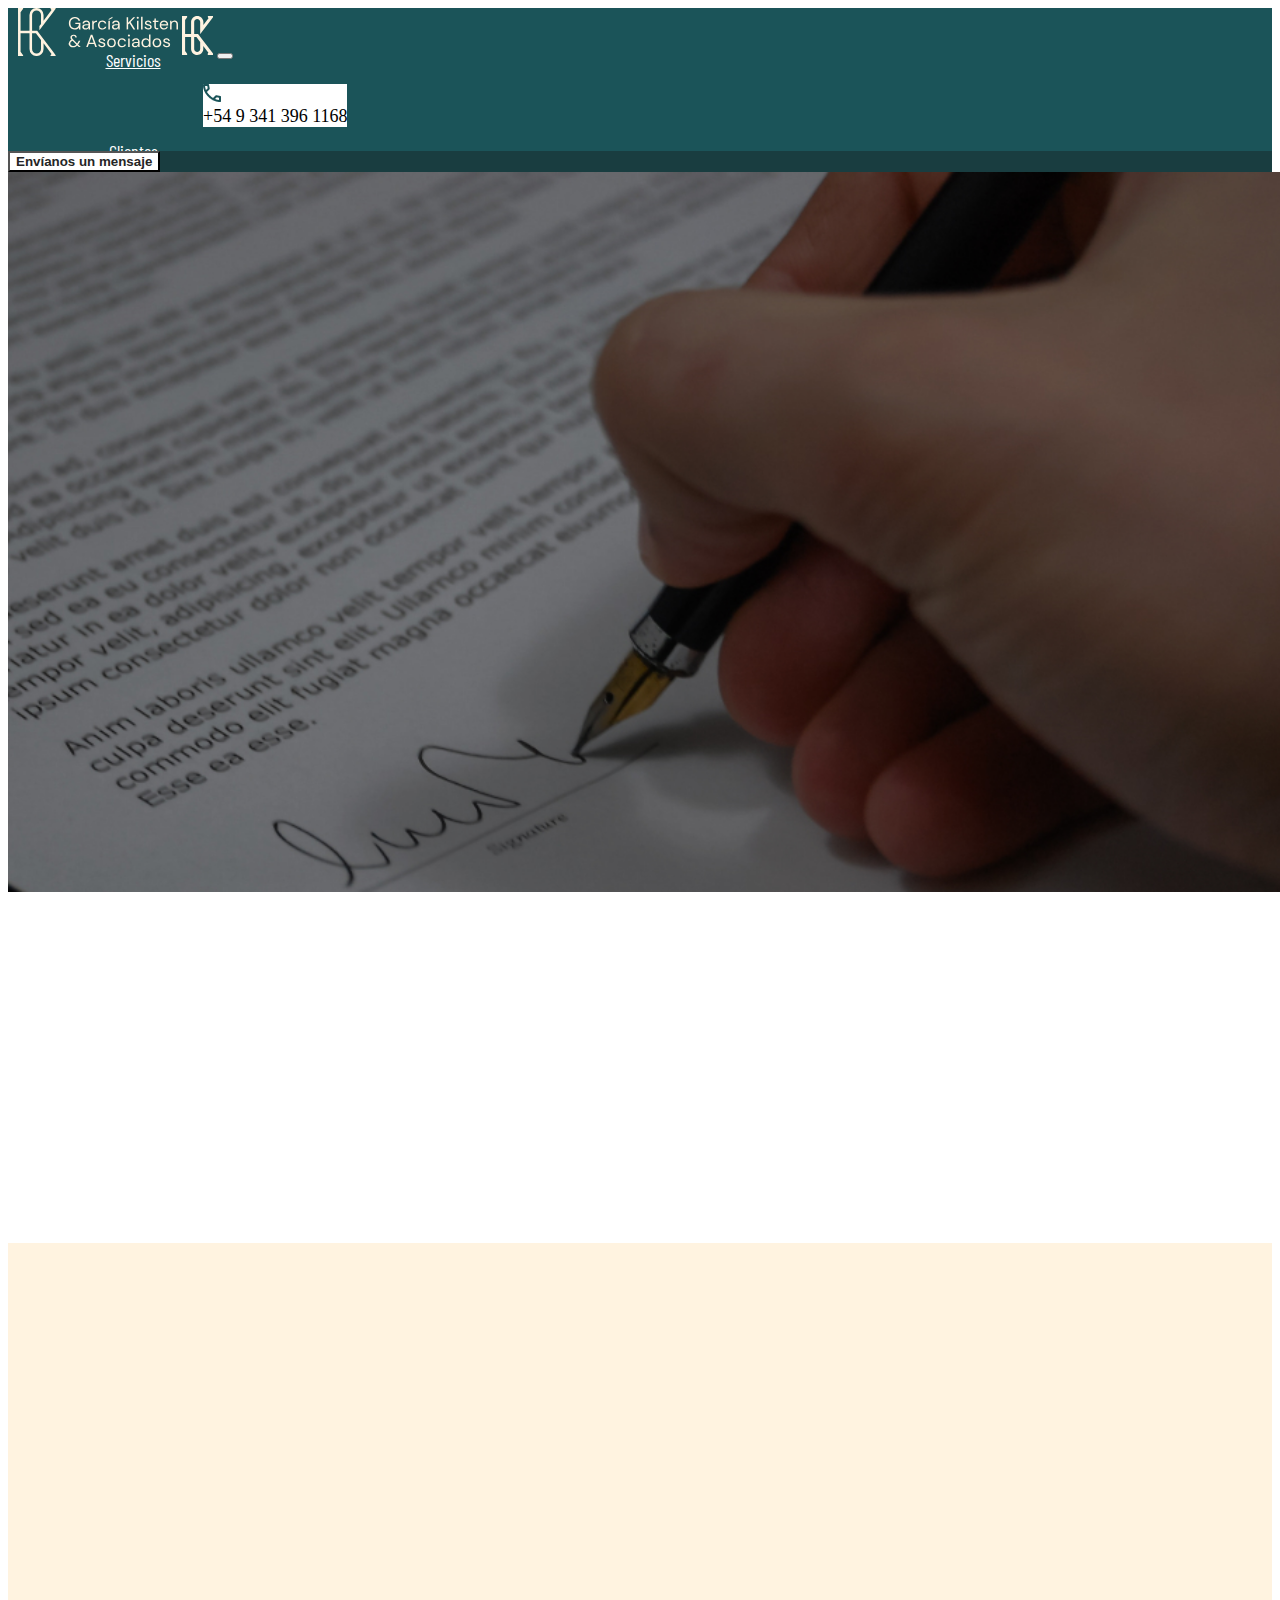
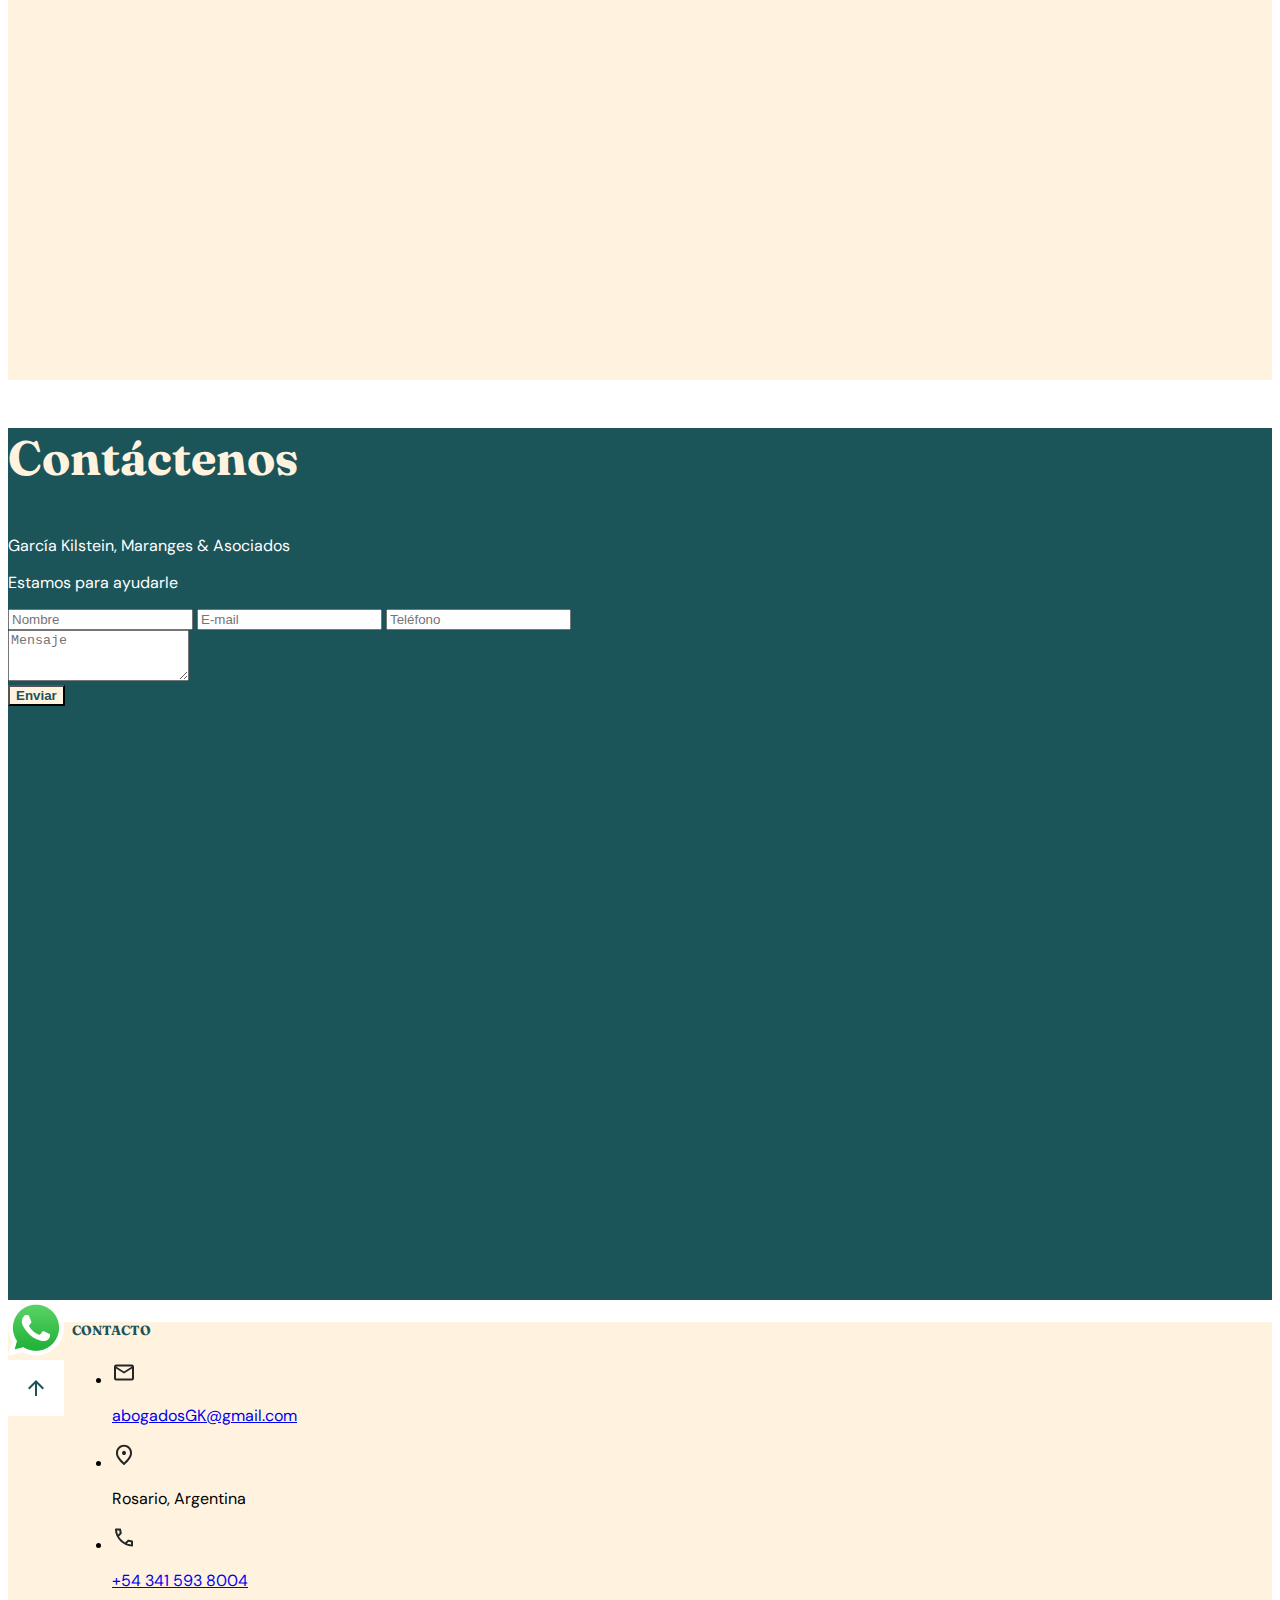
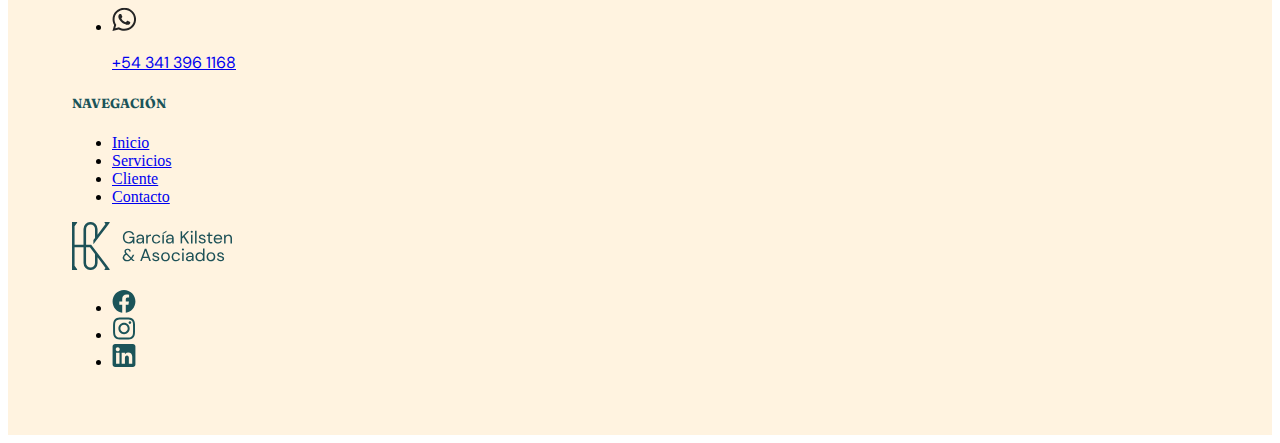
<file: index.html>
<!DOCTYPE html>
<html lang="en">
  <head>
    <meta charset="UTF-8" />
    <meta http-equiv="X-UA-Compatible" content="IE=edge" />
    <meta name="viewport" content="width=device-width, initial-scale=1">
    <link href="https://cdn.jsdelivr.net/npm/bootstrap@5.2.0/dist/css/bootstrap.min.css" rel="stylesheet" integrity="sha384-gH2yIJqKdNHPEq0n4Mqa/HGKIhSkIHeL5AyhkYV8i59U5AR6csBvApHHNl/vI1Bx" crossorigin="anonymous">
    <link href="https://unpkg.com/aos@2.3.1/dist/aos.css" rel="stylesheet">
    <link rel="stylesheet" href="styles/main.css">
    <link rel="icon" href="img/icons/Icon.svg">
    <title>Inicio</title>
  </head>
  <body class="index-body">
    <nav class="navbar navbar-dark navbar-expand-lg bg-light py-0" id="navbar">
      <div class="container-fluid index-navbar">
        <a class="d-none d-md-flex justify-content-center navbar-brand mx-5" href="index.html"><img src="img/logo-navbar-light.svg" alt="logo" class="index-navbar_logo img-fluid my-3 mx-5"></a>
        <a class="d-flex d-md-none justify-content-center navbar-brand" href="index.html"><img src="img/logo-navbar-light-small.svg" alt="logo" class="index-navbar_logo-small img-fluid my-3 mx-5"></a>
        <button class="navbar-toggler" type="button" data-bs-toggle="collapse" data-bs-target="#navbarSupportedContent" aria-controls="navbarSupportedContent" aria-expanded="false" aria-label="Toggle navigation">
          <span class="navbar-toggler-icon"></span>
        </button>
        <div class="d-lg-flex flex-lg-row collapse navbar-collapse index-navbar_buttons_div" id="navbarSupportedContent">
          <ul class="navbar-nav">
            <li class="nav-item">
              <a class="nav-link mx-2" aria-current="page" href="pages/aboutus.html">¿Quiénes somos?</a>
            </li>
            <li class="nav-item">
              <a class="nav-link mx-2" href="pages/services.html">Servicios</a>
            </li>
            <li class="nav-item">
              <a class="nav-link mx-2" href="pages/clients.html">Clientes</a>
            </li>
            <li class="nav-item">
              <a class="nav-link mx-2" href="pages/contact.html">Contacto</a>
            </li>
          </ul>
          <div class="d-flex flex-row nav-tel__background">
            <div>
              <a href="https://api.whatsapp.com/send?phone=543413961168" target="_blank"><img src="img/fotos/call.png" alt="call" class="p-3"></a>
            </div>
            <div class="pe-4 d-flex align-items-center">
              <span class="nav-tel">+54 9 341 396 1168</span>
            </div>
          </div>
        </div>
      </div>
    </nav>
    <div class="container-fluid">
      <section class="row index-section__title">
        <div class="d-flex flex-column-reverse col-3 col-md-4 col-lg-4 mx-auto mb-5">
          <div class="d-none d-lg-block text-center mb-5" data-aos="zoom-in" data-aos-delay="200">
            <a href="#index-contact">
              <button type="button" class="button btn btn-secondary mb-5" >Envíanos un mensaje</button>
            </a>
          </div>
        </div>
        <div class="col-9 col-md-8 col-lg-8 px-0">
          <img class="img-fluid index-section__img-principal" src="./img/fotos/home-principal.jpg" alt="homePrincipal">
        </div>
        <div class="col-9 col-sm-6 col-md-8 col-lg-8 col-xxl-6 mx-0 mt-5 mx-xl-5 index-section__title-effect">
          <h1 class="text-left font-weight-bold h1 m-1 mt-5 m-md-5" data-aos="zoom-in" data-aos-delay="100">La confianza al servicio de sus necesidades</h1>
          <p class="text-left mt-4 m-1 m-md-5" data-aos="zoom-in" data-aos-delay="200">
            En GK nos especializamos en Asesoramiento empresarial y compliance. Brindamos asesoramiento legal para cualquier incumbencia de tu negocio.
          </p>
          <div class="d-block d-lg-none my-5 mx-md-5" data-aos="zoom-in" data-aos-delay="200">
            <a href="#index-contact">
              <button type="button" class="button btn btn-secondary mb-5" >Envíanos un mensaje</button>
            </a>
          </div>          
        </div>
      </section>
      <section class="row col-11 col-md-10 col-lg-8 mx-auto index-body__section-subtitle">
        <div class="d-flex align-self-center" data-aos="zoom-in" data-aos-delay="300">
          <p class="d-flex align-self-center my-0 mx-auto index-body__subtitle">
            La vocación de nuestros miembros es hacer del ejercicio del derecho una herramienta accesible al servicio del ciudadano.
          </p>
          <div class="d-flex index-body__subtitle-quote">
            <span class="d-flex mx-auto align-items-center">
              <svg class="" xmlns="http://www.w3.org/2000/svg" width="32" height="32" viewBox="0 0 24 24">
                <path class="" style="fill: #193D40" d="M9.983 3v7.391c0 5.704-3.731 9.57-8.983 10.609l-.995-2.151c2.432-.917 3.995-3.638 3.995-5.849h-4v-10h9.983zm14.017 0v7.391c0 5.704-3.748 9.571-9 10.609l-.996-2.151c2.433-.917 3.996-3.638 3.996-5.849h-3.983v-10h9.983z"/>
              </svg>
            </span>
          </div>
        </div>
      </section>
      <section class="row index-body__section-cards">
        <div class="col-10 d-flex flex-column flex-lg-row justify-content-center align-items-center my-5 mx-auto">
          <figure class="figure text-center bg-secondary index-body__figure" data-aos="zoom-in" data-aos-delay="100" data-aos-duration="1000">
            <img src="./img/fotos/exp-card.jpg" alt="exp-img" class="img-fluid">
            <h3>Experiencia</h3>
            <p class="p-2 mx-auto">47 años de trayectoria</p>
          </figure>
          <figure class="figure text-center bg-secondary index-body__figure" data-aos="zoom-in" data-aos-delay="200" data-aos-duration="1000">
            <img src="./img/fotos/prof-card.jpg" alt="prof-img" class="img-fluid">
            <h3>Profesionales</h3>
            <p class="p-2 mx-auto">Buscamos brindar un servicio jurídico óptimo, serio y riguroso con un trato cordial y cercano</p>
          </figure>
          <figure class="figure text-center bg-secondary index-body__figure" data-aos="zoom-in" data-aos-delay="300" data-aos-duration="1000">
            <img src="./img/fotos/cont-card.jpg" alt="cont-img" class="img-fluid">
            <h3>Contacto directo</h3>
            <p class="p-2 mx-auto">Creemos que es necesario que el cliente tenga la certeza, de un trabajo bien realizado y un acceso rápido y directo a nuestro equipo de trabajo.</p>
          </figure>
        </div>
      </section>
      <section class="row d-flex flex-column index-body__section-contact" id="index-contact">
        <div class="col-12 col-md-8 col-lg-5 mt-5 mx-auto">
          <h3 class="text-center index-body__contact__title mt-5">Contáctenos</h3>
          <p class="text-center index-body__contact__p mx-auto">García Kilstein, Maranges & Asociados</p> 
          <p class="text-center index-body__contact__p mx-auto">Estamos para ayudarle</p>
        </div>
        <div class="col-12 col-md-10 col-lg-8 col-xl-8 mx-auto">
          <form class="text-center p-5 mx-auto" action="https://formsubmit.co/francocordobafs@gmail.com" method="POST">
              <!-- Name -->
              <input type="text" id="defaultContactFormName" class="form-control mb-4 rounded-0" placeholder="Nombre" name="name" required>
              <!-- Email -->
              <input type="email" id="defaultContactFormEmail" class="form-control mb-4 rounded-0" placeholder="E-mail" name="email" required>
              <!-- Phone -->
              <input type="phone" id="defaultContactFormPhone" class="form-control mb-4 rounded-0" placeholder="Teléfono" name="phone" required>

              <input type="text" name="_honey" style="display: none;">
              <input type="hidden" name="_captcha" value="false">
              <input type="hidden" name="_next" value="https://cordobafran.github.io/GK-abogados">
              <!-- Message -->
              <div class="form-group">
                  <textarea class="form-control rounded-0 mb-4" id="exampleFormControlTextarea2" rows="3" placeholder="Mensaje" name="Mensaje"></textarea>
              </div>
              <!-- Send button -->
              <button class="button btn btn-secondary btn-block w-100" type="submit">Enviar</button>
          </form>
        </div>
      </section>
    </div>
        <!-- FOOTER -->
        <div class="d-flex justify-content-center offset-8 offset-md-10 pb-4 footer-div__wsap">
          <a href="https://api.whatsapp.com/send?phone=543413961168" target="_blank" class="d-flex align-self-center mb-5 mx-2">
            <img src="img/icons/wsapfooter.png" alt="wsaplogofooter">
          </a>
          <a href="#navbar" class="d-flex align-self-center mb-5 mx-2">
            <img src="img/icons/arriba.png" alt="irarriba">
          </a>
        </div>
        <div class="container-fluid footer-container pt-5">
          <footer class="row justify-content-between px-5 gap-2">
            <div class="col-lg-3 col-sm-12">
              <h5 class="mb-4">CONTACTO</h5>
              <ul class="nav flex-column">
                <li class="nav-item mb-3"><a href="mailto:abogadosGK@gmail.com" class="nav-link p-0 text-muted d-flex">
                  <img class="icono-redsocial" src="img/icons/email.svg">
                  <p class="ms-4 mb-0" >abogadosGK@gmail.com</p>
                </a></li>
                <li class="nav-item mb-3"><a class="nav-link p-0 text-muted d-flex">
                  <img class="icono-redsocial" src="img/icons/ubicacion.svg">
                  <p class="ms-4 mb-0" >Rosario, Argentina</p>
                </a></li>
                <li class="nav-item mb-3"><a href="tel:+54 341 396 1168" class="nav-link p-0 text-muted d-flex">
                  <img class="icono-redsocial" src="img/icons/contacto.svg" alt="contact">
                  <p class="ms-4 mb-0" >+54 341 593 8004</p>
                </a></li>
                <li class="nav-item mb-3"><a target="_blank" href="https://api.whatsapp.com/send?phone=543413961168" class="nav-link p-0 text-muted d-flex">
                  <img class="icono-redsocial" src="img/icons/whatsapp.svg" alt="wsp">
                  <p class="ms-4 mb-0" >+54 341 396 1168</p>
                </a></li>
              </ul>
            </div>
            <div class="col-lg-3 col-sm-12">
              <h5 class="mb-4">NAVEGACIÓN</h5>
              <ul class="nav flex-column">
                <li class="nav-item mb-3"><a href="#" class="nav-link p-0 text-muted d-flex">Inicio</a></li>
                <li class="nav-item mb-3"><a href="pages/services.html" class="nav-link p-0 text-muted d-flex">Servicios</a></li>
                <li class="nav-item mb-3"><a href="pages/clients.html" class="nav-link p-0 text-muted d-flex">Cliente</a></li>
                <li class="nav-item mb-3"><a href="pages/contact.html" class="nav-link p-0 text-muted d-flex">Contacto</a></li>
              </ul>
            </div>
            <div class="col-lg-3 offset-2 my-2 col-sm-12 d-flex justify-content-lg-end align-items-end justify-content-sm-start"  >
              <div>
                <img class="footer-logo py-5" src="img/logo-navbar.svg" alt="logonav">
                <ul class="list-unstyled d-flex justify-content-lg-end justify-content-sm-start my-3">
                  <li class="ms-3"><a class="link-dark" target="_blank" href="#"><img class="icono-redsocial" src="img/icons/Facebook.svg" alt="icono de Facebook"></a></li>
                  <li class="ms-3"><a class="link-dark" target="_blank" href="https://www.instagram.com/gk.abogados/"><img class="icono-redsocial" src="img/icons/Instagram.svg" alt="icono de Instagram"></a></li>
                  <li class="ms-3"><a class="link-dark" target="_blank" href="https://www.linkedin.com/company/estudio-jur%C3%ADdico-t%C3%A9cnico-garc%C3%ADa-maranges/"><img class="icono-redsocial" src="img/icons/linkedin.svg" alt="icono de LinkedIn"></a></li>
                </ul>
              </div>
            </div>
          </footer>
        </div>
    <script src="https://cdn.jsdelivr.net/npm/bootstrap@5.2.0/dist/js/bootstrap.bundle.min.js" integrity="sha384-A3rJD856KowSb7dwlZdYEkO39Gagi7vIsF0jrRAoQmDKKtQBHUuLZ9AsSv4jD4Xa" crossorigin="anonymous"></script>
    <script src="https://unpkg.com/aos@2.3.1/dist/aos.js"></script>
    <script>
      AOS.init();
    </script>
  </body>
</html>
</file>
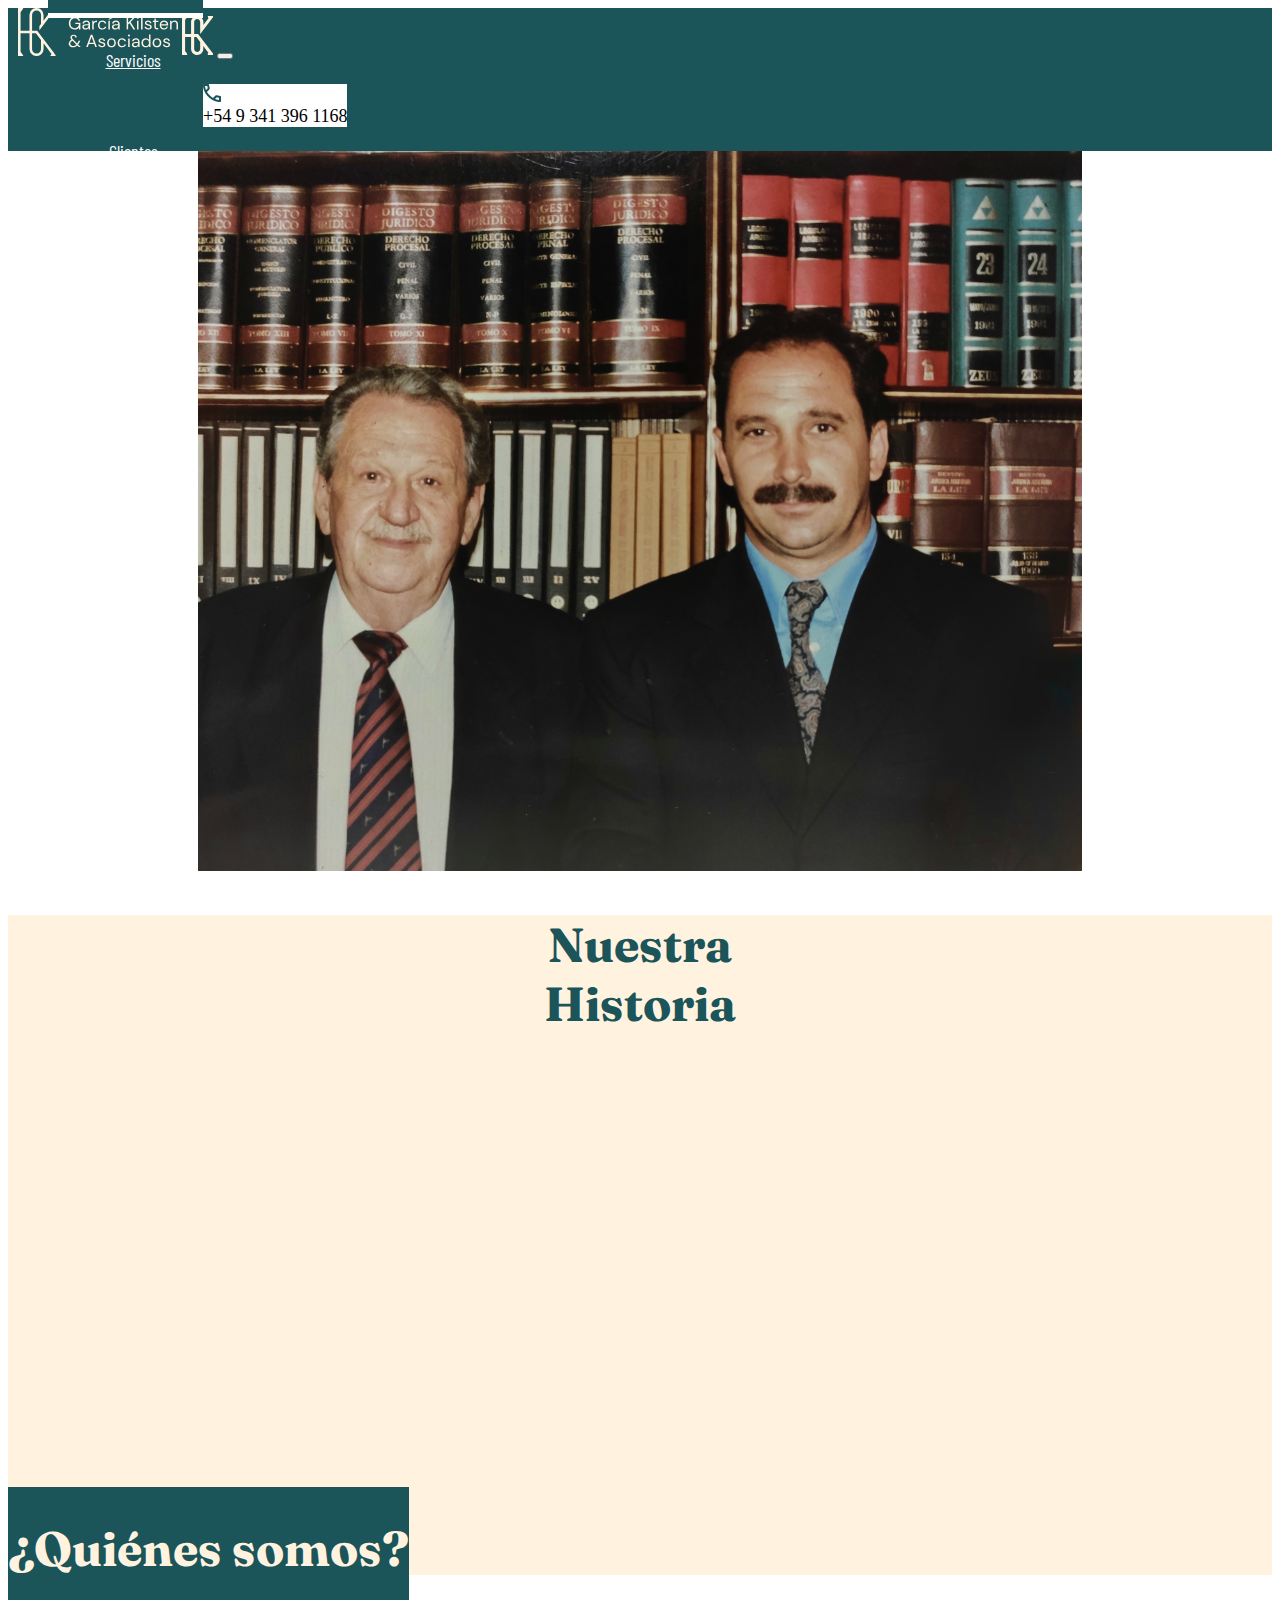
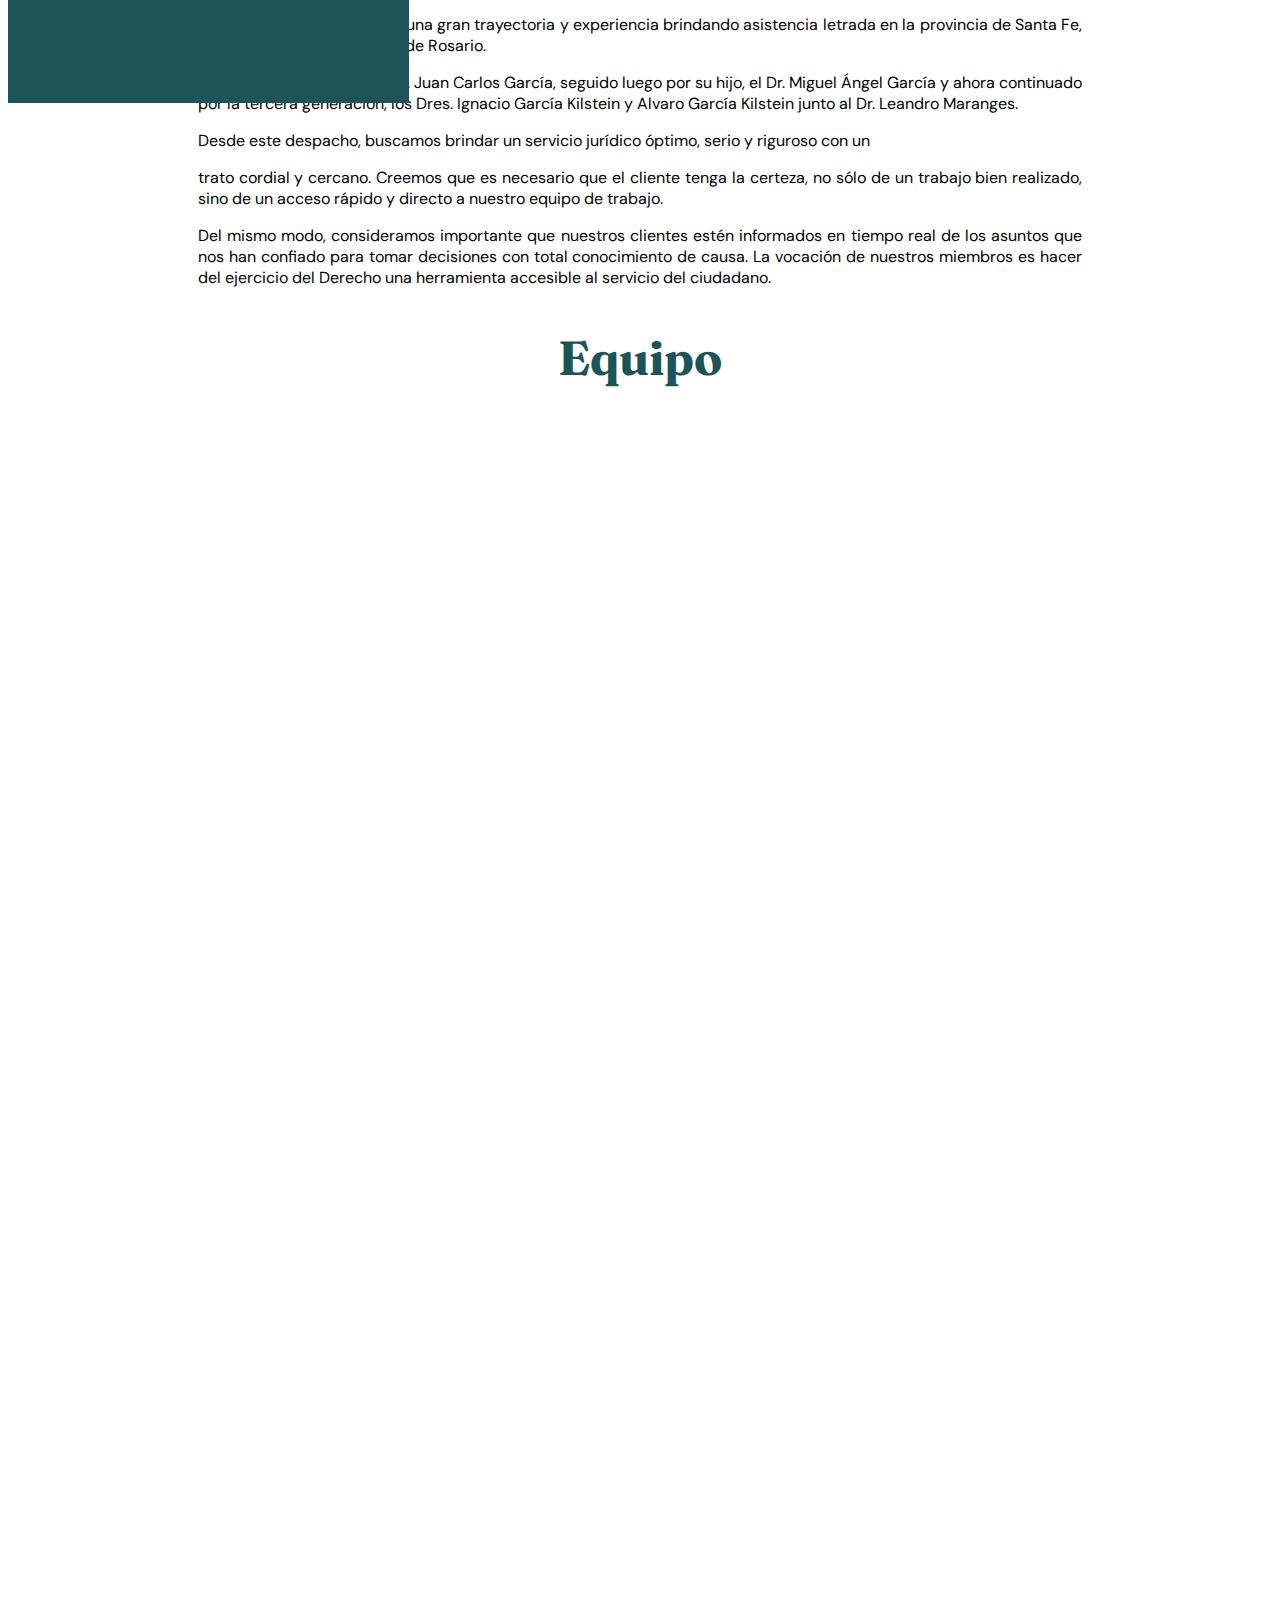
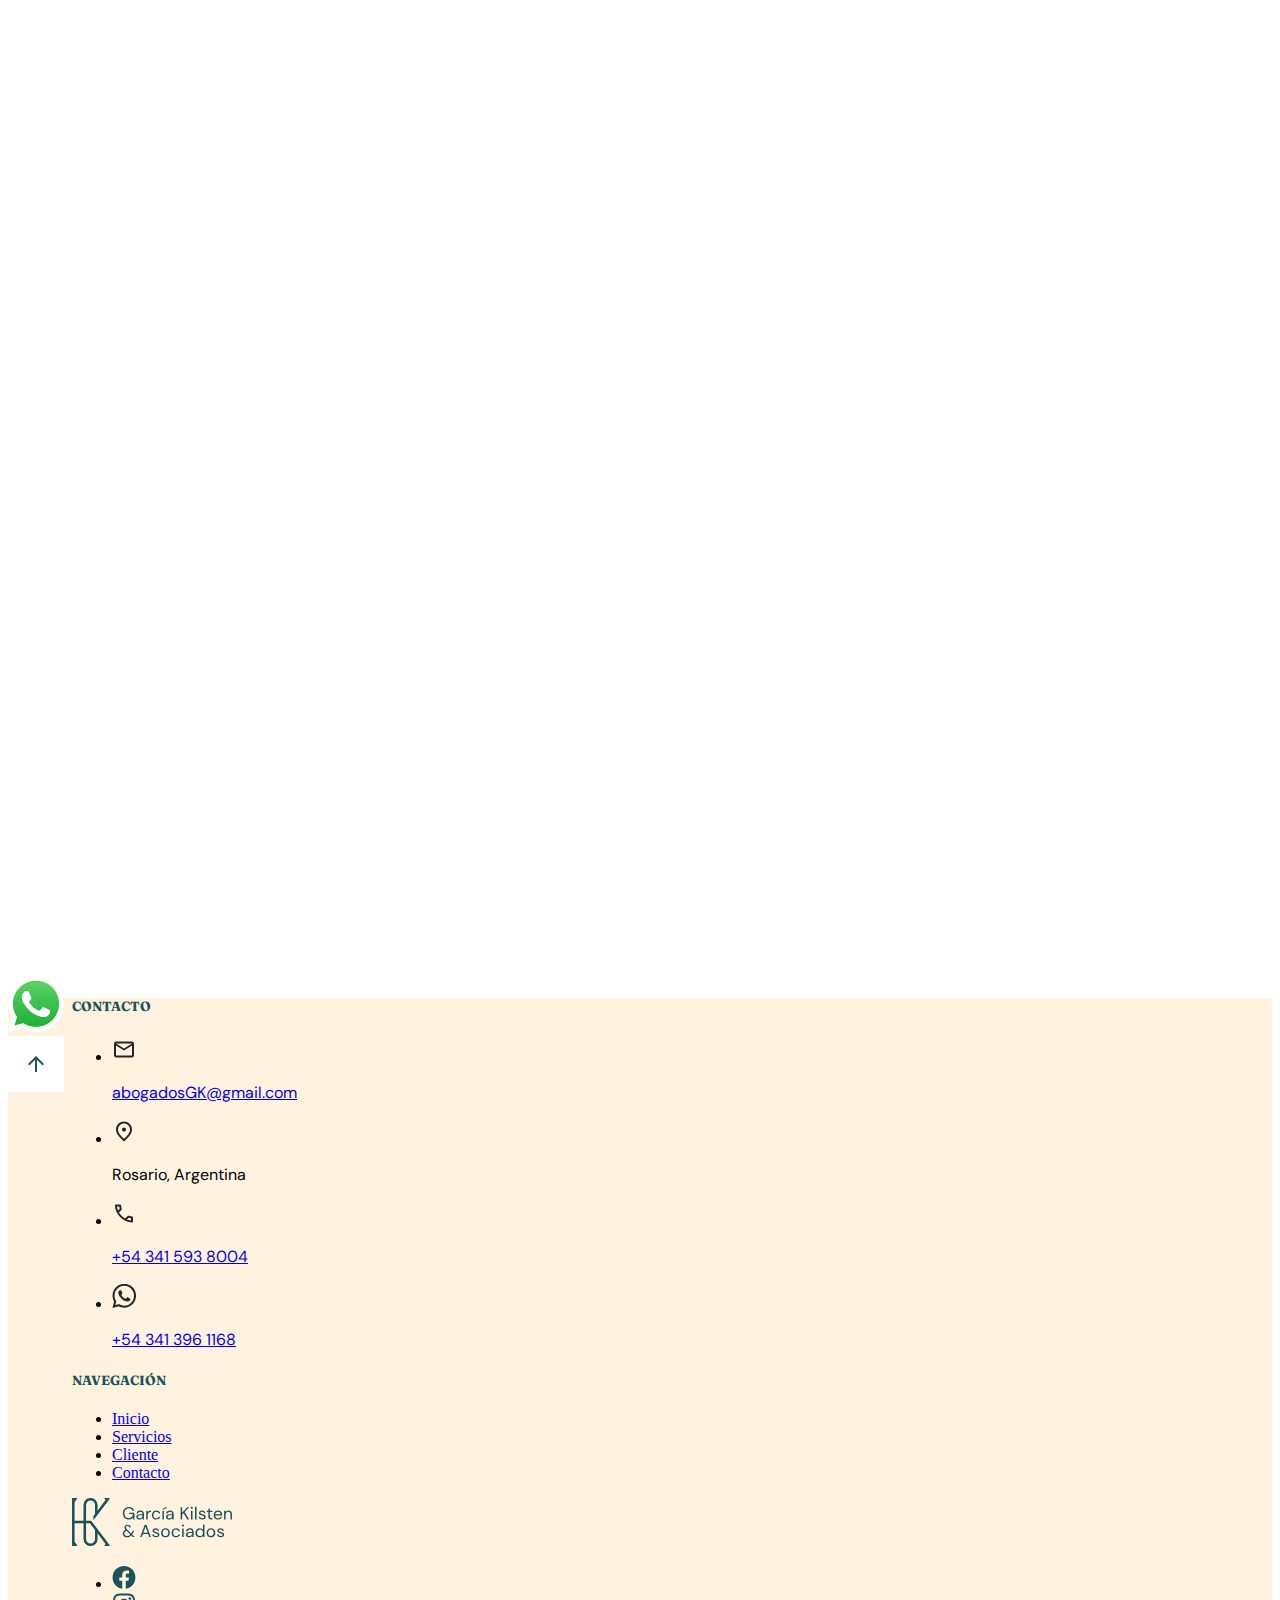
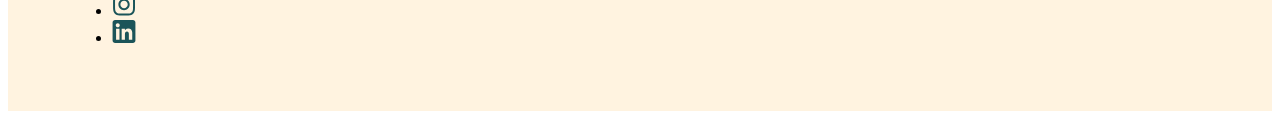
<file: pages/aboutus.html>
<!DOCTYPE html>
<html lang="es">
    <head>
        <meta charset="UTF-8" />
        <meta http-equiv="X-UA-Compatible" content="IE=edge" />
        <meta name="viewport" content="width=device-width, initial-scale=1.0" />
        <link href="https://cdn.jsdelivr.net/npm/bootstrap@5.2.0/dist/css/bootstrap.min.css" rel="stylesheet" integrity="sha384-gH2yIJqKdNHPEq0n4Mqa/HGKIhSkIHeL5AyhkYV8i59U5AR6csBvApHHNl/vI1Bx" crossorigin="anonymous">
        <link href="https://unpkg.com/aos@2.3.1/dist/aos.css" rel="stylesheet">
        <link rel="stylesheet" href="../styles/main.css">
        <link rel="icon" href="../img/icons/Icon.svg">
        <title>Nuestra historia</title>
    </head>
    <body>
        <nav class="navbar navbar-dark navbar-expand-lg bg-light py-0 pt-0" id="navbar">
            <div class="container-fluid index-navbar">
                <a class="d-none d-md-flex justify-content-center navbar-brand mx-5" href="../index.html"><img src="../img/logo-navbar-light.svg" alt="logo" class="index-navbar_logo img-fluid my-3 mx-5"></a>
                <a class="d-flex d-md-none justify-content-center navbar-brand" href="../index.html"><img src="../img/logo-navbar-light-small.svg" alt="logo" class="index-navbar_logo-small img-fluid my-3 mx-5"></a>
                <button class="navbar-toggler" type="button" data-bs-toggle="collapse" data-bs-target="#navbarSupportedContent" aria-controls="navbarSupportedContent" aria-expanded="false" aria-label="Toggle navigation">
                    <span class="navbar-toggler-icon"></span>
                </button>
                <div class="d-lg-flex flex-lg-row collapse navbar-collapse index-navbar_buttons_div" id="navbarSupportedContent">
                    <ul class="navbar-nav">
                    <li class="nav-item">
                        <a class="nav-link mx-2 active" aria-current="page" href="aboutus.html">¿Quiénes somos?</a>
                    </li>
                    <li class="nav-item">
                        <a class="nav-link mx-2" href="services.html">Servicios</a>
                    </li>
                    <li class="nav-item">
                        <a class="nav-link mx-2" href="clients.html">Clientes</a>
                    </li>
                    <li class="nav-item">
                        <a class="nav-link mx-2" href="contact.html">Contacto</a>
                    </li>
                    </ul>
                    <div class="d-flex flex-row nav-tel__background">
                      <div>
                        <a href="https://api.whatsapp.com/send?phone=543413961168" target="_blank"><img src="../img/fotos/call.png" alt="call" class="p-3"></a>
                      </div>
                      <div class="pe-4 d-flex align-items-center">
                        <span class="nav-tel">+54 9 341 396 1168</span>
                      </div>
                    </div>
                </div>
            </div>
        </nav>
        <!-- CONTAINER PARA EL CONTENIDO -->
        <div id="nosotros" class="container-fluid mt-0 px-0 mx-0 my-5" >
            <section class="row mx-0 px-0">
              <img class="img-nosotros w-100 mt-0 mx-0 px-0" id="nosotros-fotografia" src="../img/fotos/nuestrahistoria.jpeg" alt="Juan Carlos y Miguel Angel García">
              <div class="d-flex justify-content-center col-9 col-md-4 nosotros-div_aboutus">
                <h1 class="d-flex align-self-center nosotros-h1">¿Quiénes somos?</h1>
              </div>
            </section>
            <section class="row nosotros-section_historia mx-0">
              <div class="d-flex flex-column flex-md-row">
                <h2 class="d-flex col-6 col-md-3 justify-content-center align-items-center nosotros-h2">Nuestra <br> Historia</h2>
                <div class="d-flex col-9 mt-0 mt-md-5 nosotros-texto h-100 justify-content-center">
                    <div class="d-flex col-12 flex-row justify-content-around align-self-center">
                      <div class="d-flex flex-column col-5 px-2">
                        <p>
                          Nuestro estudio cuenta con una gran trayectoria y experiencia brindando asistencia letrada en la provincia de Santa Fe, especialmente en la ciudad de Rosario.
                        </p>
                        <p>
                          Inaugurado en 1975 por el Dr. Juan Carlos García, seguido luego por su hijo, el Dr. Miguel Ángel García y ahora continuado por la tercera generación, los Dres. Ignacio García Kilstein y Alvaro García Kilstein junto al Dr. Leandro Maranges.
                        </p>
                        <p>
                          Desde este despacho, buscamos brindar un servicio jurídico óptimo, serio y riguroso con un
                        </p>
                      </div>
                      <div class="col-5 px-2">
                        <p>
                          trato cordial y cercano. Creemos que es necesario que el cliente tenga la certeza, no sólo de un trabajo bien realizado, sino de un acceso rápido y directo a nuestro equipo de trabajo.
                        </p>
                        <p>
                          Del mismo modo, consideramos importante que nuestros clientes estén informados en tiempo real de los asuntos que nos han confiado para tomar decisiones con total conocimiento de causa.
                          La vocación de nuestros miembros es hacer del ejercicio del Derecho una herramienta accesible al servicio del ciudadano.
                        </p>
                      </div>
                    </div>
                </div>
              </div>
            </section>
            <!-- CONTAINER PARA LA PARTE DE EQUIPOS -->
            <section class="row d-flex nosotros-equipo mx-0 py-5 my-5 py-md-0 my-md-0">
                <div class="col-6 col-md-3 my-5">
                  <h2 class="my-5 d-flex justify-content-center">Equipo</h2>
                </div>
                <!-- EQUIPO 1 -->
                <div class="d-flex flex-wrap justify-content-center justify-content-md-between col-10 equipo-card-container container-fluid d-flex gap-3">
                    <div class="equipo-card" data-aos="zoom-in" data-aos-delay="150">
                        <img src="../img/fotos/ignacio-garcia-kilstein.jpg" class="card-img-top" alt="ignacio">
                        <div class="card-body p-4">
                          <h3 class="card-title pb-2">Ignacio<br>Garcia Kilstein</h3>
                          <h4>Socio Gerente</h4>
                          <p class="card-text pt-3">Abogado<br>Mat. LºLI Fº304</p>
                          <a href="#"><img src="../img/icons/linkedin.png" alt="Icono de LinkedIn" class="icono-redsocial"></a>
                        </div>
                    </div>
                    <div class="equipo-card" data-aos="zoom-in" data-aos-delay="300">
                        <img src="../img/fotos/alvaro-garcia-kilstein.jpg" class="card-img-top" alt="alvaro">
                        <div class="card-body p-4">
                          <h3 class="card-title pb-2">Álvaro<br>García Kilstein</h3>
                          <h4>Socio</h4>
                          <p class="card-text pt-3">Abogado<br>Mat. LºLI Fº</p>
                          <a href="#"><img src="../img/icons/linkedin.png" alt="Icono de LinkedIn" class="icono-redsocial"></a>
                        </div>
                    </div>
                    <div class="equipo-card" data-aos="zoom-in" data-aos-delay="450">
                        <img src="../img/fotos/leandro-maranges.jpg" class="card-img-top" alt="leandro">
                        <div class="card-body p-4">
                          <h3 class="card-title pb-2">Leandro<br>R. Maranges</h3>
                          <h4>Socio</h4>
                          <p class="card-text pt-3">Abogado<br>Mat. LºLII Fº138</p>
                          <a href="#"><img src="../img/icons/linkedin.png" alt="Icono de LinkedIn" class="icono-redsocial"></a>
                        </div>
                    </div>
                    <div class="equipo-card" data-aos="zoom-in" data-aos-delay="600">
                        <img src="../img/fotos/román-lópez-toledo.jpg" class="card-img-top" alt="roman">
                        <div class="card-body p-4">
                          <h3 class="card-title pb-2">Román<br>López Toledo</h3>
                          <h4>Asistente legal</h4>
                          <p class="card-text pt-3">Estudiante avanzado<br>de abogacia</p>
                          <a href="#"><img src="../img/icons/linkedin.png" alt="Icono de LinkedIn" class="icono-redsocial"></a>
                        </div>
                    </div>
                </div>
                <div class="card-background d-none d-md-block">
                </div>
                <div class="card-background-md d-block d-md-none"></div>
            </section>
        </div>
        <!-- FOOTER -->
        <div class="d-flex justify-content-center offset-8 offset-md-10 pb-4 footer-div__wsap">
          <a href="https://api.whatsapp.com/send?phone=543413961168" target="_blank" class="d-flex align-self-center mb-5 mx-2">
            <img src="../img/icons/wsapfooter.png" alt="wsaplogofooter">
          </a>
          <a href="#navbar" class="d-flex align-self-center mb-5 mx-2">
            <img src="../img/icons/arriba.png" alt="irarriba">
          </a>
        </div>
        <div class="container-fluid footer-container pt-5">
          <footer class="row justify-content-between px-5 mx-0 gap-2">
            <div class="col-lg-3 col-sm-12">
              <h5 class="mb-4">CONTACTO</h5>
              <ul class="nav flex-column">
                <li class="nav-item mb-3"><a href="mailto:abogadosGK@gmail.com" class="nav-link p-0 text-muted d-flex">
                  <img class="icono-redsocial" src="../img/icons/email.svg">
                  <p class="ms-4 mb-0" >abogadosGK@gmail.com</p>
                </a></li>
                <li class="nav-item mb-3"><a class="nav-link p-0 text-muted d-flex">
                  <img class="icono-redsocial" src="../img/icons/ubicacion.svg">
                  <p class="ms-4 mb-0" >Rosario, Argentina</p>
                </a></li>
                <li class="nav-item mb-3"><a href="tel:+54 341 396 1168" class="nav-link p-0 text-muted d-flex">
                  <img class="icono-redsocial" src="../img/icons/contacto.svg" alt="contact">
                  <p class="ms-4 mb-0" >+54 341 593 8004</p>
                </a></li>
                <li class="nav-item mb-3"><a target="_blank" href="https://api.whatsapp.com/send?phone=543413961168" class="nav-link p-0 text-muted d-flex">
                  <img class="icono-redsocial" src="../img/icons/whatsapp.svg" alt="wsp">
                  <p class="ms-4 mb-0" >+54 341 396 1168</p>
                </a></li>
              </ul>
            </div>
            <div class="col-lg-3 col-sm-12">
              <h5 class="mb-4">NAVEGACIÓN</h5>
              <ul class="nav flex-column">
                <li class="nav-item mb-3"><a href="../index.html" class="nav-link p-0 text-muted d-flex">Inicio</a></li>
                <li class="nav-item mb-3"><a href="services.html" class="nav-link p-0 text-muted d-flex">Servicios</a></li>
                <li class="nav-item mb-3"><a href="clients.html" class="nav-link p-0 text-muted d-flex">Cliente</a></li>
                <li class="nav-item mb-3"><a href="contact.html" class="nav-link p-0 text-muted d-flex">Contacto</a></li>
              </ul>
            </div>
            <div class="col-lg-3 offset-2 my-2 col-sm-12 d-flex justify-content-lg-end align-items-end justify-content-sm-start"  >
              <div>
                <img class="footer-logo py-5" src="../img/logo-navbar.svg" alt="logonav">
                <ul class="list-unstyled d-flex justify-content-lg-end justify-content-sm-start my-3">
                  <li class="ms-3"><a class="link-dark" target="_blank" href="#"><img class="icono-redsocial" src="../img/icons/Facebook.svg" alt="icono de Facebook"></a></li>
                  <li class="ms-3"><a class="link-dark" target="_blank" href="https://www.instagram.com/gk.abogados/"><img class="icono-redsocial" src="../img/icons/Instagram.svg" alt="icono de Instagram"></a></li>
                  <li class="ms-3"><a class="link-dark" target="_blank" href="https://www.linkedin.com/company/estudio-jur%C3%ADdico-t%C3%A9cnico-garc%C3%ADa-maranges/"><img class="icono-redsocial" src="../img/icons/linkedin.svg" alt="icono de LinkedIn"></a></li>
                </ul>
              </div>
            </div>
          </footer>
        </div>
        <script src="https://cdn.jsdelivr.net/npm/bootstrap@5.2.0/dist/js/bootstrap.bundle.min.js" integrity="sha384-A3rJD856KowSb7dwlZdYEkO39Gagi7vIsF0jrRAoQmDKKtQBHUuLZ9AsSv4jD4Xa" crossorigin="anonymous"></script>
        <script src="https://unpkg.com/aos@2.3.1/dist/aos.js"></script>
        <script>
            AOS.init();
        </script>
      </body>
</html>
</file>
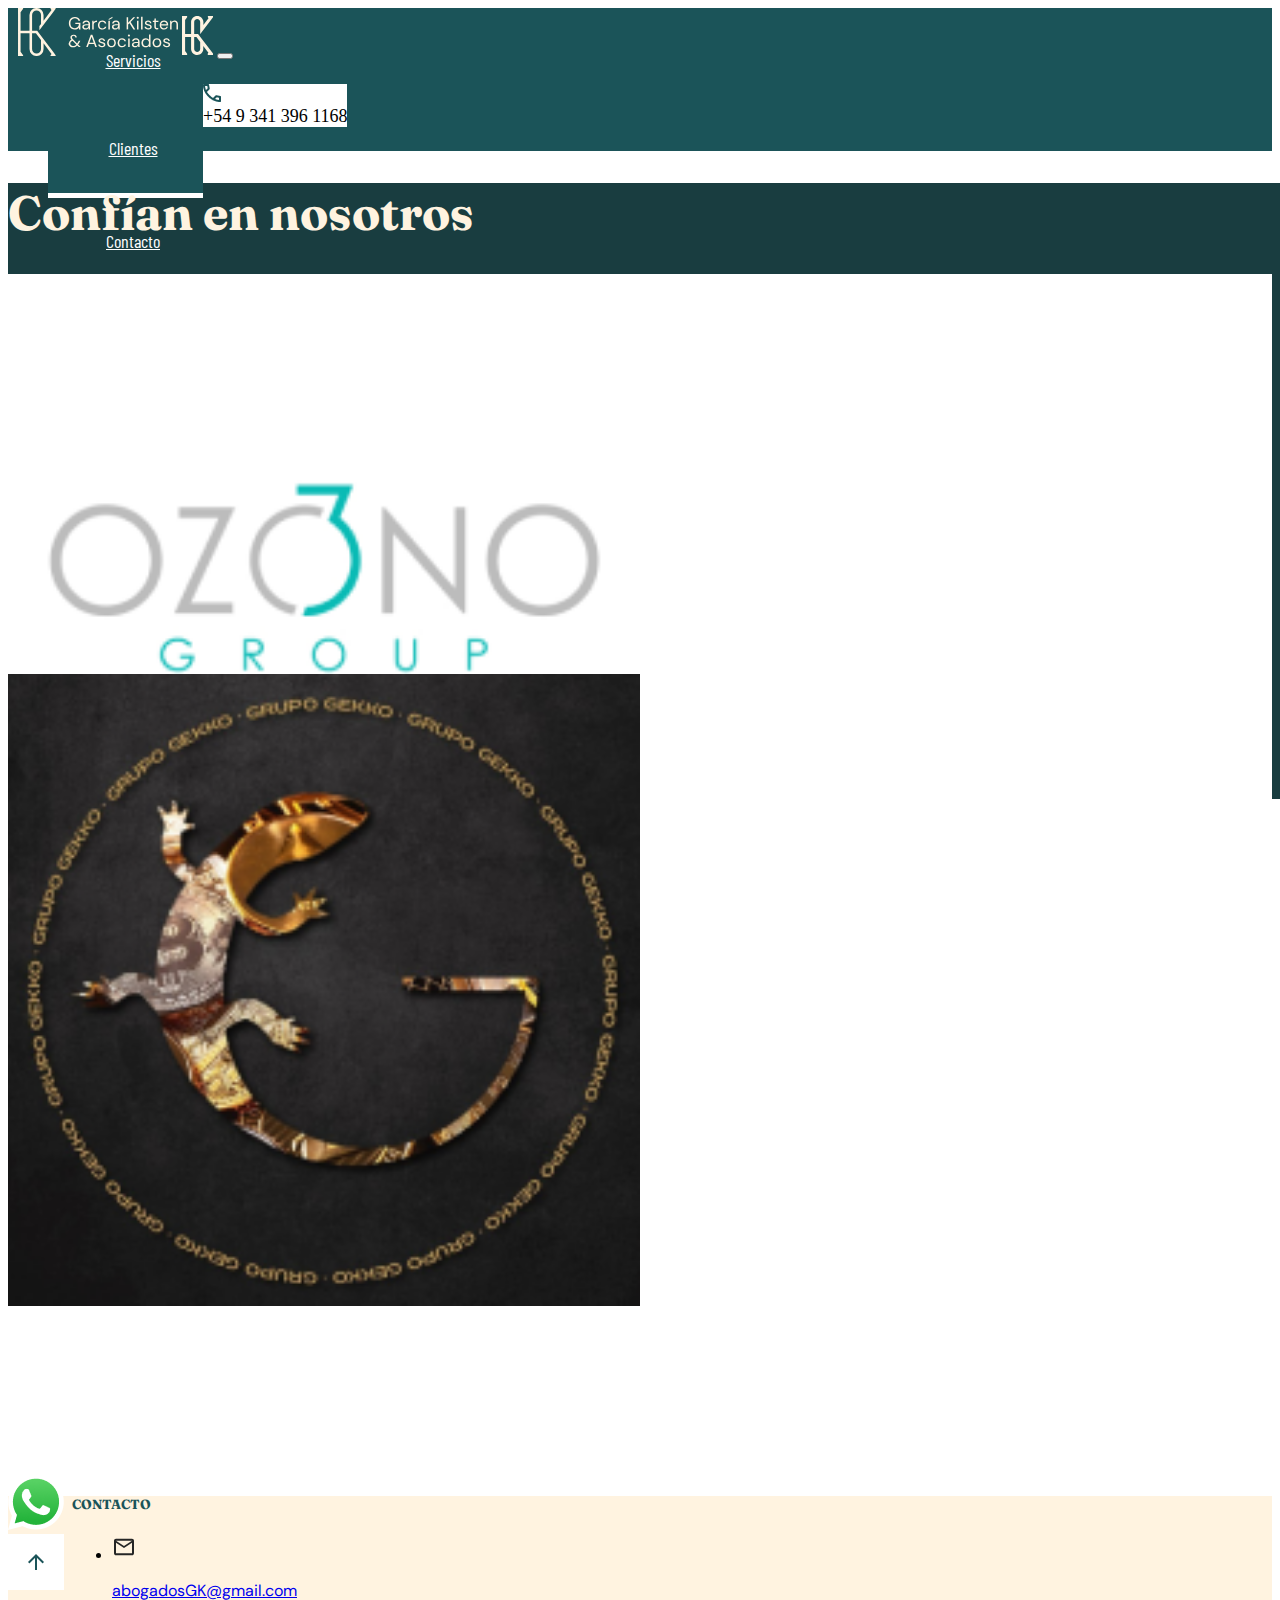
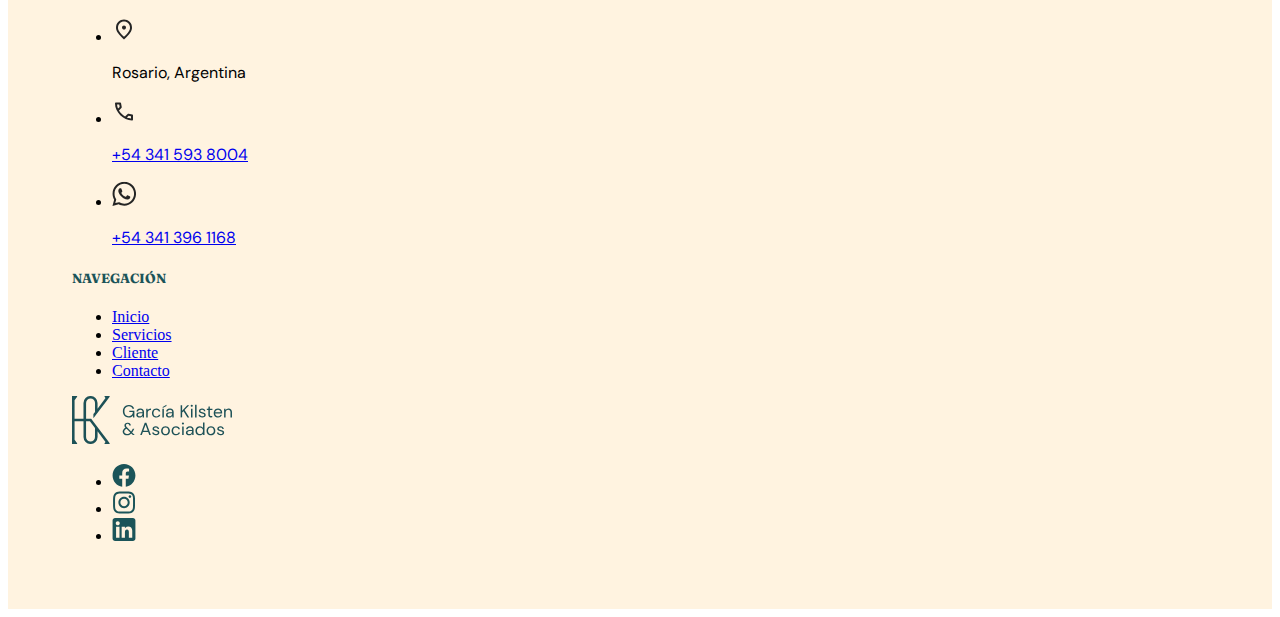
<file: pages/clients.html>
<!DOCTYPE html>
<html lang="es">
    <head>
        <meta charset="UTF-8" />
        <meta http-equiv="X-UA-Compatible" content="IE=edge" />
        <meta name="viewport" content="width=device-width, initial-scale=1.0" />
        <link href="https://cdn.jsdelivr.net/npm/bootstrap@5.2.0/dist/css/bootstrap.min.css" rel="stylesheet" integrity="sha384-gH2yIJqKdNHPEq0n4Mqa/HGKIhSkIHeL5AyhkYV8i59U5AR6csBvApHHNl/vI1Bx" crossorigin="anonymous">
        <link href="https://unpkg.com/aos@2.3.1/dist/aos.css" rel="stylesheet">
        <link rel="stylesheet" href="../styles/main.css">
        <link rel="icon" href="../img/icons/Icon.svg">
        <title>Clientes</title>
    </head>
    <body>
      <nav class="navbar navbar-dark navbar-expand-lg bg-light py-0" id="navbar">
          <div class="container-fluid index-navbar">
            <a class="d-none d-md-flex justify-content-center navbar-brand mx-5" href="../index.html"><img src="../img/logo-navbar-light.svg" alt="logo" class="index-navbar_logo img-fluid my-3 mx-5"></a>
            <a class="d-flex d-md-none justify-content-center navbar-brand" href="../index.html"><img src="../img/logo-navbar-light-small.svg" alt="logo" class="index-navbar_logo-small img-fluid my-3 mx-5"></a>
            <button class="navbar-toggler" type="button" data-bs-toggle="collapse" data-bs-target="#navbarSupportedContent" aria-controls="navbarSupportedContent" aria-expanded="false" aria-label="Toggle navigation">
              <span class="navbar-toggler-icon"></span>
            </button>
            <div class="d-lg-flex flex-lg-row collapse navbar-collapse index-navbar_buttons_div" id="navbarSupportedContent">
              <ul class="navbar-nav">
                <li class="nav-item">
                  <a class="nav-link mx-2" aria-current="page" href="aboutus.html">¿Quiénes somos?</a>
                </li>
                <li class="nav-item">
                  <a class="nav-link mx-2" href="services.html">Servicios</a>
                </li>
                <li class="nav-item">
                  <a class="nav-link mx-2 active" href="clients.html">Clientes</a>
                </li>
                <li class="nav-item">
                  <a class="nav-link mx-2" href="contact.html">Contacto</a>
                </li>
              </ul>
              <div class="d-flex flex-row nav-tel__background">
                <div>
                  <a href="https://api.whatsapp.com/send?phone=543413961168" target="_blank"><img src="../img/fotos/call.png" alt="call" class="p-3"></a>
                </div>
                <div class="pe-4 d-flex align-items-center">
                  <span class="nav-tel">+54 9 341 396 1168</span>
                </div>
              </div>
            </div>
          </div>
        </nav>
        <div class="container-fluid px-0">
          <div>
            <div class="clients-background">
            </div>
            <div class="clients-section__title mx-auto mx-md-5">
              <h1 class="mx-4 pt-5 px-4">Confían en nosotros</h1>
            </div>
            <div class="d-flex flex-column mx-auto justify-content-center clients-section__clients col-10 my-5">
              <div class="d-flex flex-column flex-wrap justify-content-center flex-md-row">
                <div class="d-flex clients-card justify-content-center" data-aos="zoom-in" data-aos-delay="100">
                  <img src="../img/fotos/ozono-group.png" alt="ozono">
                </div>
                <div class="d-flex clients-card justify-content-center" data-aos="zoom-in" data-aos-delay="300">
                  <img src="../img/fotos/grupo-gekko.png" alt="gekko">
                </div>
                <div class="d-flex clients-card justify-content-center" data-aos="zoom-in" data-aos-delay="500">
                  <img src="../img/fotos/el-despertar.png" alt="despertar">
                </div>
              </div>
            </div>
          </div>
        </div>
        <!-- FOOTER -->
        <div class="d-flex justify-content-center offset-8 offset-md-10 pb-4 footer-div__wsap">
          <a href="https://api.whatsapp.com/send?phone=543413961168" target="_blank" class="d-flex align-self-center mb-5 mx-2">
            <img src="../img/icons/wsapfooter.png" alt="wsaplogofooter">
          </a>
          <a href="#navbar" class="d-flex align-self-center mb-5 mx-2">
            <img src="../img/icons/arriba.png" alt="irarriba">
          </a>
        </div>
        <div class="container-fluid footer-container pt-5">
          <footer class="row justify-content-between px-5 gap-2">
            <div class="col-lg-3 col-sm-12">
              <h5 class="mb-4">CONTACTO</h5>
              <ul class="nav flex-column">
                <li class="nav-item mb-3"><a href="mailto:abogadosGK@gmail.com" class="nav-link p-0 text-muted d-flex">
                  <img class="icono-redsocial" src="../img/icons/email.svg">
                  <p class="ms-4 mb-0" >abogadosGK@gmail.com</p>
                </a></li>
                <li class="nav-item mb-3"><a class="nav-link p-0 text-muted d-flex">
                  <img class="icono-redsocial" src="../img/icons/ubicacion.svg">
                  <p class="ms-4 mb-0" >Rosario, Argentina</p>
                </a></li>
                <li class="nav-item mb-3"><a href="tel:+54 341 396 1168" class="nav-link p-0 text-muted d-flex">
                  <img class="icono-redsocial" src="../img/icons/contacto.svg" alt="contact">
                  <p class="ms-4 mb-0" >+54 341 593 8004</p>
                </a></li>
                <li class="nav-item mb-3"><a target="_blank" href="https://api.whatsapp.com/send?phone=543413961168" class="nav-link p-0 text-muted d-flex">
                  <img class="icono-redsocial" src="../img/icons/whatsapp.svg" alt="wsp">
                  <p class="ms-4 mb-0" >+54 341 396 1168</p>
                </a></li>
              </ul>
            </div>
            <div class="col-lg-3 col-sm-12">
              <h5 class="mb-4">NAVEGACIÓN</h5>
              <ul class="nav flex-column">
                <li class="nav-item mb-3"><a href="../index.html" class="nav-link p-0 text-muted d-flex">Inicio</a></li>
                <li class="nav-item mb-3"><a href="services.html" class="nav-link p-0 text-muted d-flex">Servicios</a></li>
                <li class="nav-item mb-3"><a href="clients.html" class="nav-link p-0 text-muted d-flex">Cliente</a></li>
                <li class="nav-item mb-3"><a href="contact.html" class="nav-link p-0 text-muted d-flex">Contacto</a></li>
              </ul>
            </div>
            <div class="col-lg-3 offset-0 offset-xl-2 my-2 col-sm-12 d-flex justify-content-lg-end align-items-end justify-content-sm-start"  >
              <div>
                <img class="footer-logo py-5" src="../img/logo-navbar.svg" alt="logonav">
                <ul class="list-unstyled d-flex justify-content-lg-end justify-content-sm-start my-3">
                  <li class="ms-3"><a class="link-dark" target="_blank" href="#"><img class="icono-redsocial" src="../img/icons/Facebook.svg" alt="icono de Facebook"></a></li>
                  <li class="ms-3"><a class="link-dark" target="_blank" href="https://www.instagram.com/gk.abogados/"><img class="icono-redsocial" src="../img/icons/Instagram.svg" alt="icono de Instagram"></a></li>
                  <li class="ms-3"><a class="link-dark" target="_blank" href="https://www.linkedin.com/company/estudio-jur%C3%ADdico-t%C3%A9cnico-garc%C3%ADa-maranges/"><img class="icono-redsocial" src="../img/icons/linkedin.svg" alt="icono de LinkedIn"></a></li>
                </ul>
              </div>
            </div>
          </footer>
        </div>
        <script src="https://cdn.jsdelivr.net/npm/bootstrap@5.2.0/dist/js/bootstrap.bundle.min.js" integrity="sha384-A3rJD856KowSb7dwlZdYEkO39Gagi7vIsF0jrRAoQmDKKtQBHUuLZ9AsSv4jD4Xa" crossorigin="anonymous"></script>
        <script src="https://unpkg.com/aos@2.3.1/dist/aos.js"></script>
        <script>
            AOS.init();
        </script>
      </body>
</html>
</file>
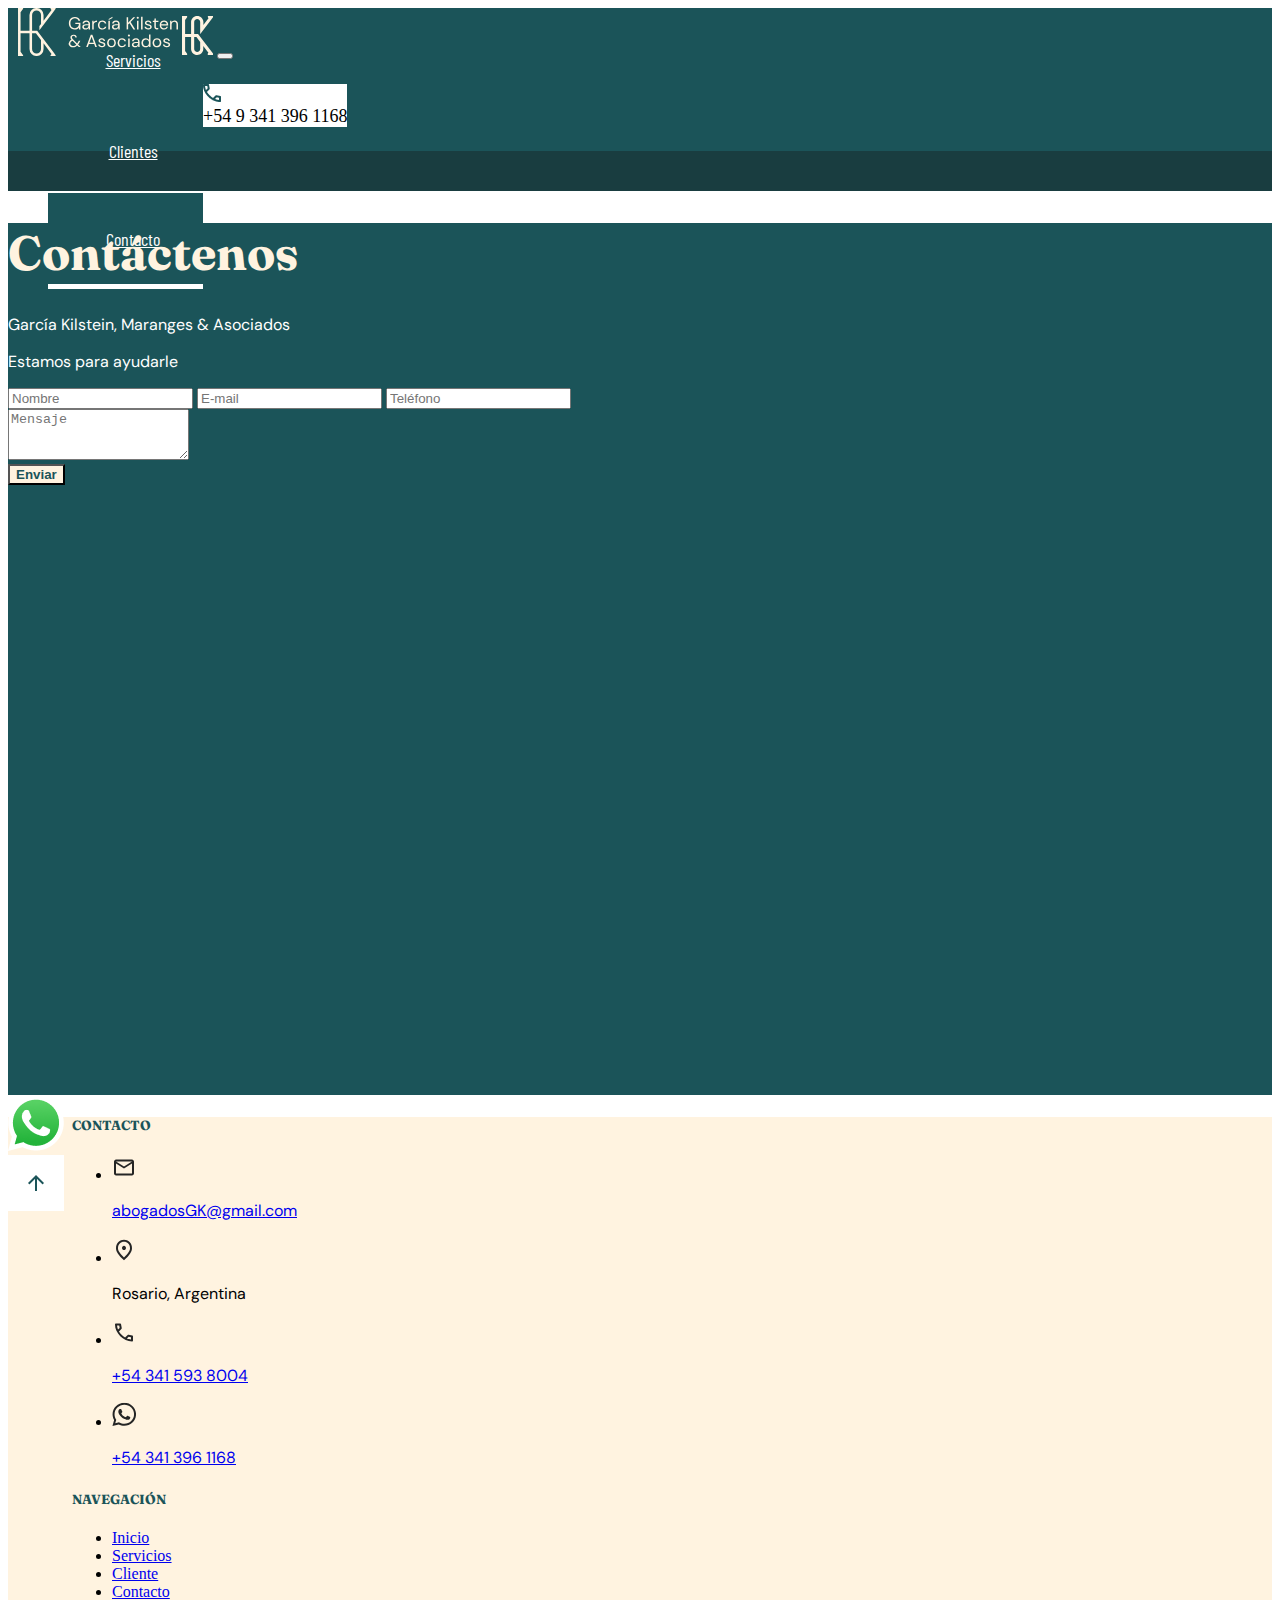
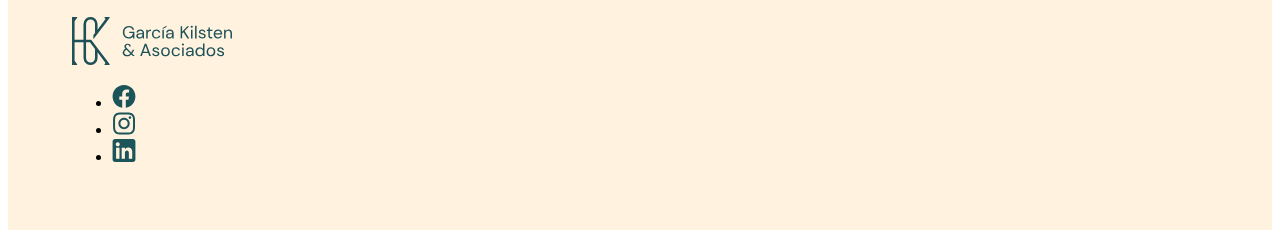
<file: pages/contact.html>
<!DOCTYPE html>
<html lang="en">
  <head>
    <meta charset="UTF-8" />
    <meta http-equiv="X-UA-Compatible" content="IE=edge" />
    <meta name="viewport" content="width=device-width, initial-scale=1.0" />
    <link href="https://cdn.jsdelivr.net/npm/bootstrap@5.2.0/dist/css/bootstrap.min.css" rel="stylesheet" integrity="sha384-gH2yIJqKdNHPEq0n4Mqa/HGKIhSkIHeL5AyhkYV8i59U5AR6csBvApHHNl/vI1Bx" crossorigin="anonymous">
    <link rel="stylesheet" href="../styles/main.css">
    <link rel="icon" href="../img/icons/Icon.svg">
    <title>Contacto</title>
  </head>
  <body>
    <nav class="navbar navbar-dark navbar-expand-lg bg-light py-0" id="navbar">
      <div class="container-fluid index-navbar">
        <a class="d-none d-md-flex justify-content-center navbar-brand mx-5" href="../index.html"><img src="../img/logo-navbar-light.svg" alt="logo" class="index-navbar_logo img-fluid my-3 mx-5"></a>
        <a class="d-flex d-md-none justify-content-center navbar-brand" href="../index.html"><img src="../img/logo-navbar-light-small.svg" alt="logo" class="index-navbar_logo-small img-fluid my-3 mx-5"></a>
        <button class="navbar-toggler" type="button" data-bs-toggle="collapse" data-bs-target="#navbarSupportedContent" aria-controls="navbarSupportedContent" aria-expanded="false" aria-label="Toggle navigation">
            <span class="navbar-toggler-icon"></span>
          </button>
          <div class="d-lg-flex flex-lg-row collapse navbar-collapse index-navbar_buttons_div" id="navbarSupportedContent">
            <ul class="navbar-nav">
              <li class="nav-item">
                <a class="nav-link mx-2" aria-current="page" href="aboutus.html">¿Quiénes somos?</a>
              </li>
              <li class="nav-item">
                <a class="nav-link mx-2" href="services.html">Servicios</a>
              </li>
              <li class="nav-item">
                <a class="nav-link mx-2" href="clients.html">Clientes</a>
              </li>
              <li class="nav-item">
                <a class="nav-link mx-2 active" href="contact.html">Contacto</a>
              </li>
            </ul>
            <div class="d-flex flex-row nav-tel__background">
              <div>
                <a href="https://api.whatsapp.com/send?phone=543413961168" target="_blank"><img src="../img/fotos/call.png" alt="call" class="p-3"></a>
              </div>
              <div class="pe-4 d-flex align-items-center">
                <span class="nav-tel">+54 9 341 396 1168</span>
              </div>
            </div>
          </div>
        </div>
      </nav>
    <!-- Default form contact -->
    <div class="container-fluid mt-0 px-0">
        <section class="contact-section__separator"></section>
        <section class="row d-flex flex-column contact-section mx-0">
          <div class="col-12 col-md-8 col-lg-5 mt-5 mx-auto">
            <h1 class="text-center index-body__contact__title my-5">Contáctenos</h1>
            <p class="text-center index-body__contact__p mx-auto">García Kilstein, Maranges & Asociados</p> 
            <p class="text-center index-body__contact__p mx-auto">Estamos para ayudarle</p>
          </div>
          <div class="col-12 col-md-10 col-lg-8 col-xl-6 mx-auto">
            <form class="text-center p-5 mx-auto" action="https://formsubmit.co/francocordobafs@gmail.com" method="POST">
                <!-- Name -->
                <input type="text" id="defaultContactFormName" class="form-control mb-4 rounded-0" placeholder="Nombre" name="name" required>
                <!-- Email -->
                <input type="email" id="defaultContactFormEmail" class="form-control mb-4 rounded-0" placeholder="E-mail" name="email" required>
                <!-- Phone -->
                <input type="phone" id="defaultContactFormPhone" class="form-control mb-4 rounded-0" placeholder="Teléfono" name="phone" required>

                <input type="text" name="_honey" style="display: none;">
                <input type="hidden" name="_captcha" value="false">
                <input type="hidden" name="_next" value="https://cordobafran.github.io/GK-abogados/pages/contact.html">
                <!-- Message -->
                <div class="form-group">
                    <textarea class="form-control rounded-0 mb-4" id="exampleFormControlTextarea2" rows="3" placeholder="Mensaje" name="Mensaje"></textarea>
                </div>
                <!-- Send button -->
                <button class="button btn btn-secondary btn-block w-100" type="submit">Enviar</button>
            </form>
          </div>
        </section>
    </div>
    <!-- Default form contact -->
        <!-- FOOTER -->
        <div class="d-flex justify-content-center offset-8 offset-md-10 pb-4 footer-div__wsap">
          <a href="https://api.whatsapp.com/send?phone=543413961168" target="_blank" class="d-flex align-self-center mb-5 mx-2">
            <img src="../img/icons/wsapfooter.png" alt="wsaplogofooter">
          </a>
          <a href="#navbar" class="d-flex align-self-center mb-5 mx-2">
            <img src="../img/icons/arriba.png" alt="irarriba">
          </a>
        </div>
        <div class="container-fluid footer-container pt-5">
          <footer class="row justify-content-between px-5 gap-2">
            <div class="col-lg-3 col-sm-12">
              <h5 class="mb-4">CONTACTO</h5>
              <ul class="nav flex-column">
                <li class="nav-item mb-3"><a href="mailto:abogadosGK@gmail.com" class="nav-link p-0 text-muted d-flex">
                  <img class="icono-redsocial" src="../img/icons/email.svg">
                  <p class="ms-4 mb-0" >abogadosGK@gmail.com</p>
                </a></li>
                <li class="nav-item mb-3"><a class="nav-link p-0 text-muted d-flex">
                  <img class="icono-redsocial" src="../img/icons/ubicacion.svg">
                  <p class="ms-4 mb-0" >Rosario, Argentina</p>
                </a></li>
                <li class="nav-item mb-3"><a href="tel:+54 341 396 1168" class="nav-link p-0 text-muted d-flex">
                  <img class="icono-redsocial" src="../img/icons/contacto.svg" alt="contact">
                  <p class="ms-4 mb-0" >+54 341 593 8004</p>
                </a></li>
                <li class="nav-item mb-3"><a target="_blank" href="https://api.whatsapp.com/send?phone=543413961168" class="nav-link p-0 text-muted d-flex">
                  <img class="icono-redsocial" src="../img/icons/whatsapp.svg" alt="wsp">
                  <p class="ms-4 mb-0" >+54 341 396 1168</p>
                </a></li>
              </ul>
            </div>
            <div class="col-lg-3 col-sm-12">
              <h5 class="mb-4">NAVEGACIÓN</h5>
              <ul class="nav flex-column">
                <li class="nav-item mb-3"><a href="../index.html" class="nav-link p-0 text-muted d-flex">Inicio</a></li>
                <li class="nav-item mb-3"><a href="services.html" class="nav-link p-0 text-muted d-flex">Servicios</a></li>
                <li class="nav-item mb-3"><a href="clients.html" class="nav-link p-0 text-muted d-flex">Cliente</a></li>
                <li class="nav-item mb-3"><a href="contact.html" class="nav-link p-0 text-muted d-flex">Contacto</a></li>
              </ul>
            </div>
            <div class="col-lg-3 offset-2 my-2 col-sm-12 d-flex justify-content-lg-end align-items-end justify-content-sm-start"  >
              <div>
                <img class="footer-logo py-5" src="../img/logo-navbar.svg" alt="logonav">
                <ul class="list-unstyled d-flex justify-content-lg-end justify-content-sm-start my-3">
                  <li class="ms-3"><a class="link-dark" target="_blank" href="#"><img class="icono-redsocial" src="../img/icons/Facebook.svg" alt="icono de Facebook"></a></li>
                  <li class="ms-3"><a class="link-dark" target="_blank" href="https://www.instagram.com/gk.abogados/"><img class="icono-redsocial" src="../img/icons/Instagram.svg" alt="icono de Instagram"></a></li>
                  <li class="ms-3"><a class="link-dark" target="_blank" href="https://www.linkedin.com/company/estudio-jur%C3%ADdico-t%C3%A9cnico-garc%C3%ADa-maranges/"><img class="icono-redsocial" src="../img/icons/linkedin.svg" alt="icono de LinkedIn"></a></li>
                </ul>
              </div>
            </div>
          </footer>
        </div>
    <script src="https://cdn.jsdelivr.net/npm/bootstrap@5.2.0/dist/js/bootstrap.bundle.min.js" integrity="sha384-A3rJD856KowSb7dwlZdYEkO39Gagi7vIsF0jrRAoQmDKKtQBHUuLZ9AsSv4jD4Xa" crossorigin="anonymous"></script>
  </body>
</html>
</file>
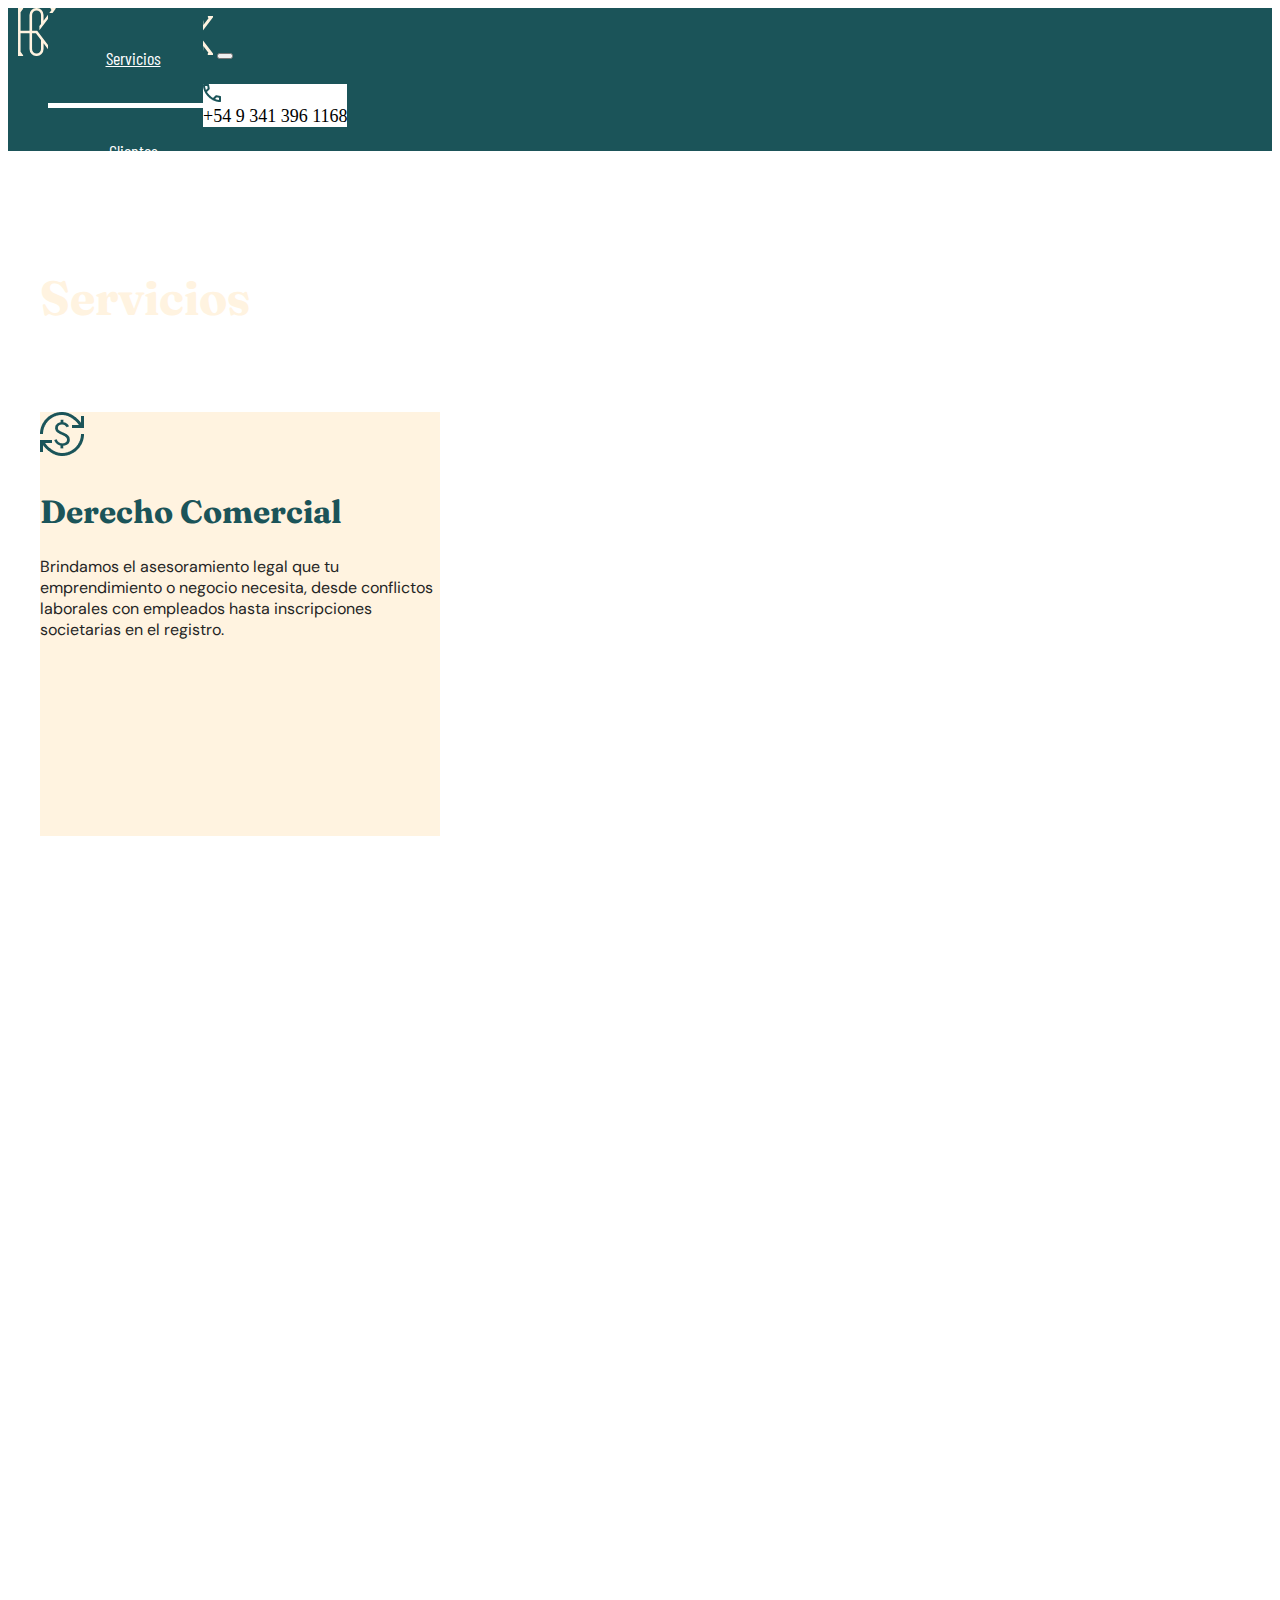
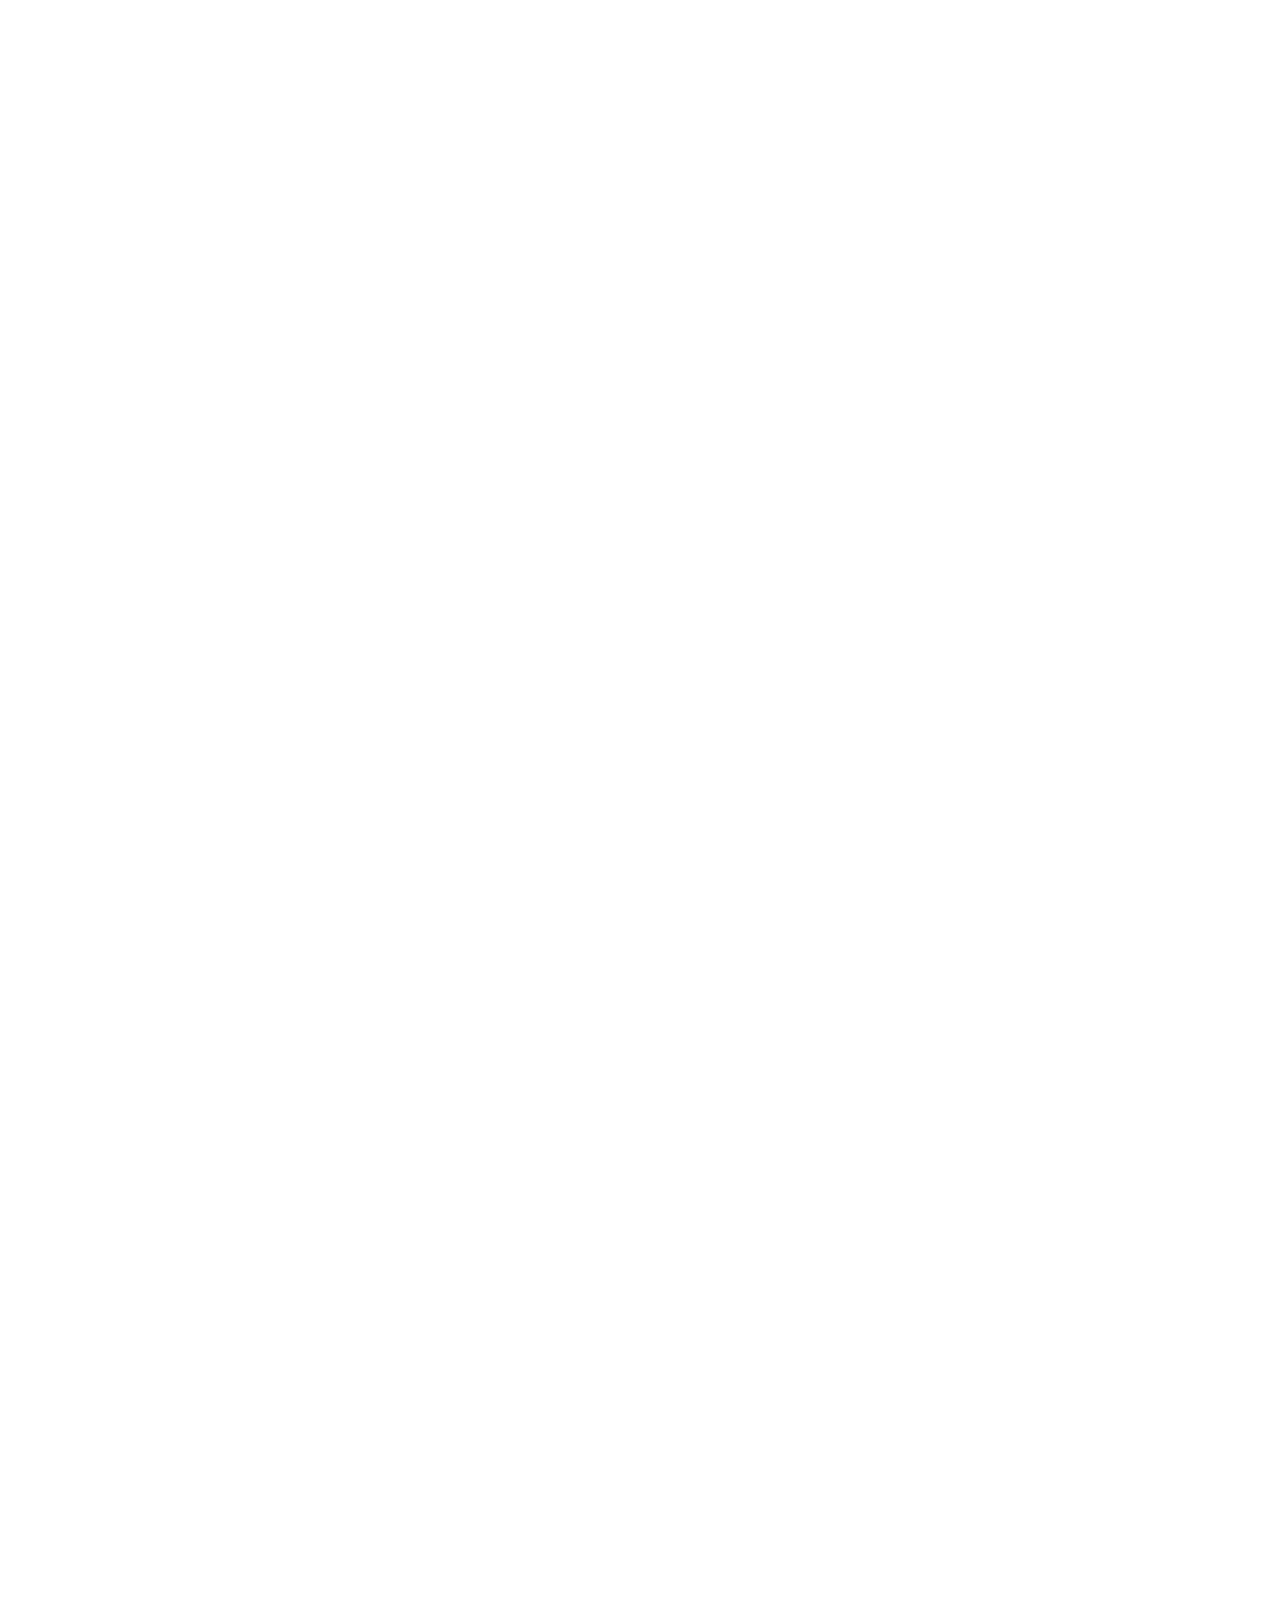
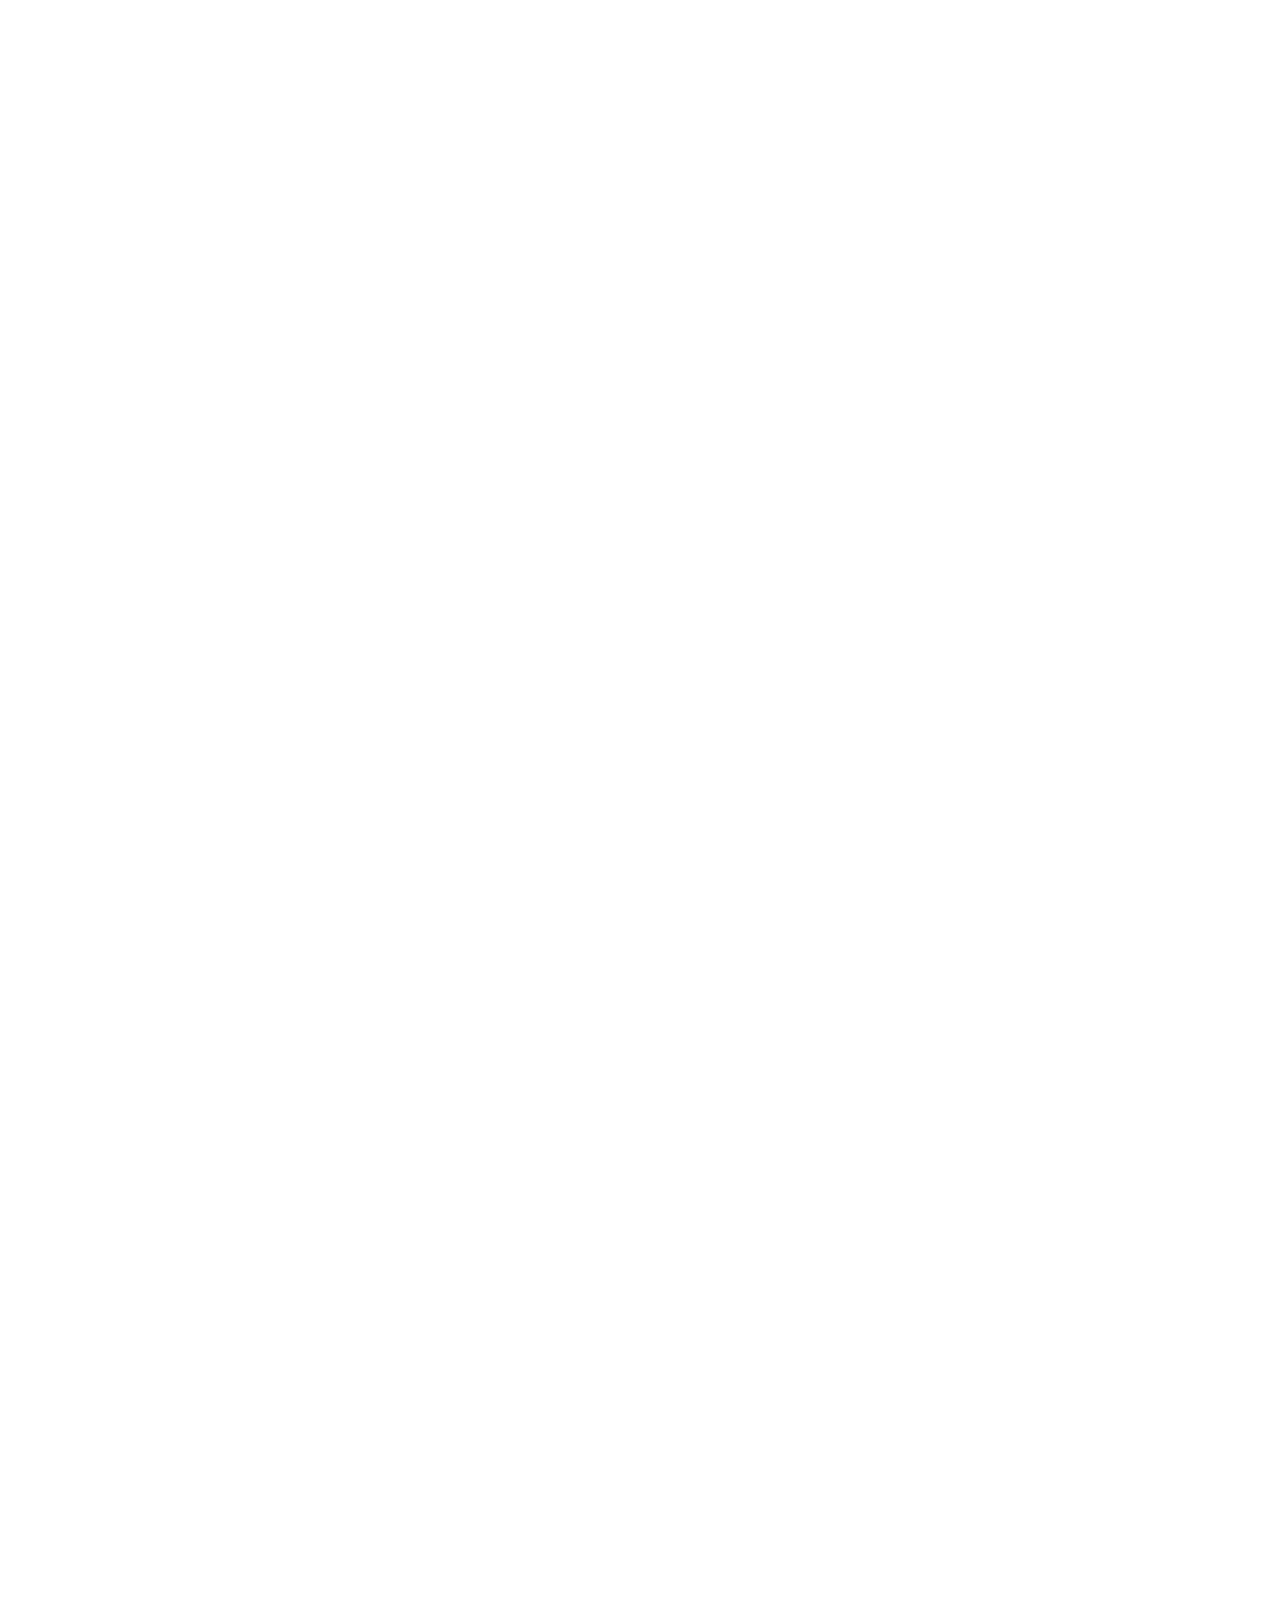
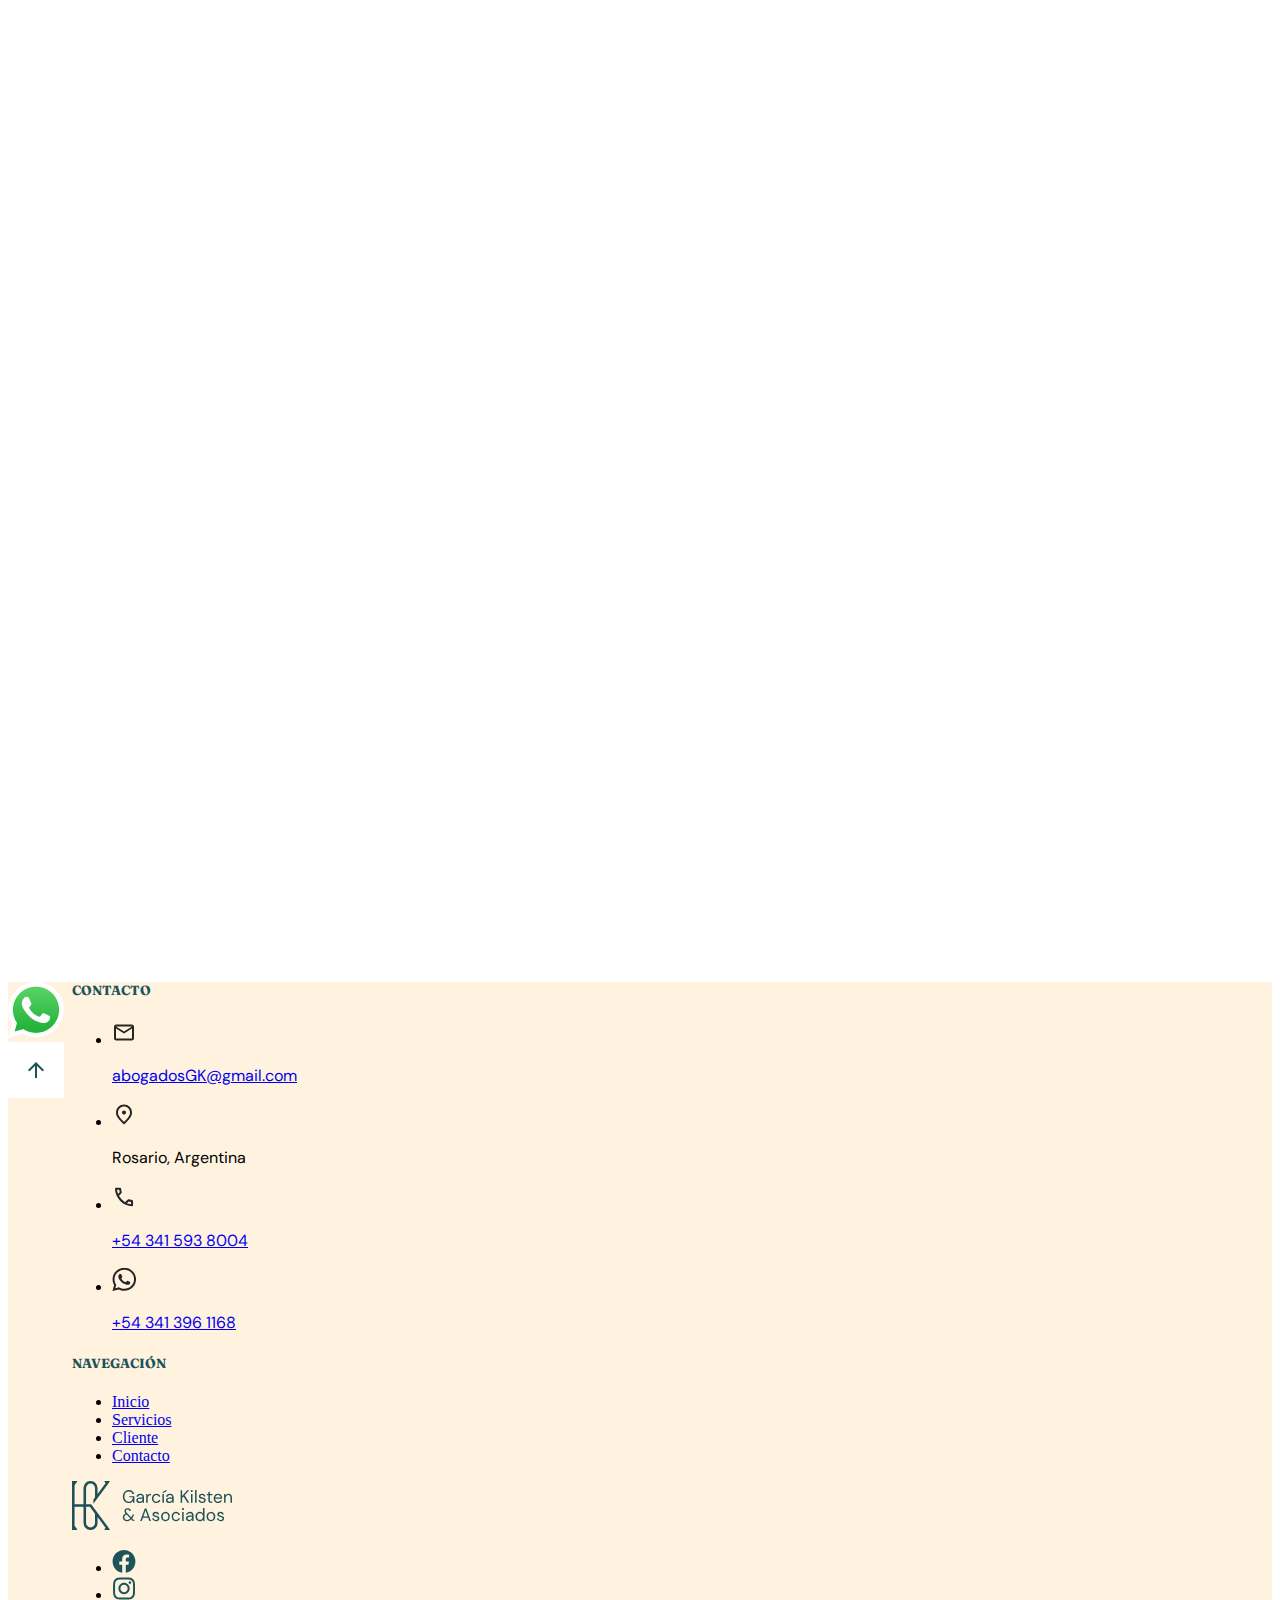
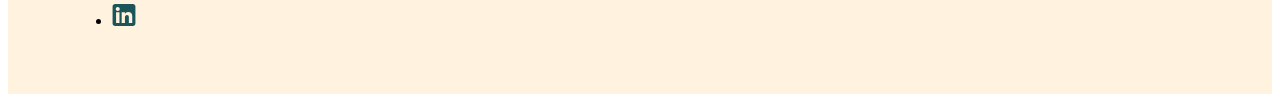
<file: pages/services.html>
<!DOCTYPE html>
<html lang="es">
    <head>
        <meta charset="UTF-8" />
        <meta http-equiv="X-UA-Compatible" content="IE=edge" />
        <meta name="viewport" content="width=device-width, initial-scale=1.0" />
        <link href="https://cdn.jsdelivr.net/npm/bootstrap@5.2.0/dist/css/bootstrap.min.css" rel="stylesheet" integrity="sha384-gH2yIJqKdNHPEq0n4Mqa/HGKIhSkIHeL5AyhkYV8i59U5AR6csBvApHHNl/vI1Bx" crossorigin="anonymous">
        <link href="https://unpkg.com/aos@2.3.1/dist/aos.css" rel="stylesheet">
        <link rel="stylesheet" href="../styles/main.css">
        <link rel="icon" href="../img/icons/Icon.svg">
        <title>Servicios</title>
    </head>
    <body>
        <nav class="navbar navbar-dark navbar-expand-lg bg-light py-0" id="navbar">
            <div class="container-fluid index-navbar">
              <a class="d-none d-md-flex justify-content-center navbar-brand mx-5" href="../index.html"><img src="../img/logo-navbar-light.svg" alt="logo" class="index-navbar_logo img-fluid my-3 mx-5"></a>
              <a class="d-flex d-md-none justify-content-center navbar-brand" href="../index.html"><img src="../img/logo-navbar-light-small.svg" alt="logo" class="index-navbar_logo-small img-fluid my-3 mx-5"></a>
              <button class="navbar-toggler" type="button" data-bs-toggle="collapse" data-bs-target="#navbarSupportedContent" aria-controls="navbarSupportedContent" aria-expanded="false" aria-label="Toggle navigation">
                <span class="navbar-toggler-icon"></span>
              </button>
              <div class="d-lg-flex flex-lg-row collapse navbar-collapse index-navbar_buttons_div" id="navbarSupportedContent">
                <ul class="navbar-nav">
                  <li class="nav-item">
                    <a class="nav-link mx-2" aria-current="page" href="aboutus.html">¿Quiénes somos?</a>
                  </li>
                  <li class="nav-item">
                    <a class="nav-link mx-2 active" href="services.html">Servicios</a>
                  </li>
                  <li class="nav-item">
                    <a class="nav-link mx-2" href="clients.html">Clientes</a>
                  </li>
                  <li class="nav-item">
                    <a class="nav-link mx-2" href="contact.html">Contacto</a>
                  </li>
                </ul>
                <div class="d-flex flex-row nav-tel__background">
                  <div>
                    <a href="https://api.whatsapp.com/send?phone=543413961168" target="_blank"><img src="../img/fotos/call.png" alt="call" class="p-3"></a>
                  </div>
                  <div class="pe-4 d-flex align-items-center">
                    <span class="nav-tel">+54 9 341 396 1168</span>
                  </div>
                </div>
              </div>
            </div>
          </nav>
        <div class="container" id="servicios-container">
          <section id="servicios" class="d-flex row flex-wrap justify-content-center py-0">
                <h1>Servicios</h1>
                <!-- SERVICIO 1 -->
                <div class="card servicio-card p-4 impar" data-aos="zoom-in" data-aos-delay="100">
                    <img src="../img/fotos/derecho-comercial.png" class="services_card-img-top mx-3 my-2" alt="img-comercial">
                    <div class="card-body">
                      <h3 class="card-title">Derecho Comercial</h3>
                      <p class="card-text">Brindamos el asesoramiento legal que tu emprendimiento o negocio necesita, desde conflictos laborales con empleados hasta inscripciones societarias en el registro.</p>
                    </div>
                </div>
                <!-- SERVICIO 2 -->
                <div class="card servicio-card p-4" data-aos="zoom-in" data-aos-delay="200">
                    <img src="../img/fotos/asesoramiento.png" class="services_card-img-top mx-3 my-2" alt="img-asesoramiento">
                    <div class="card-body">
                        <h3 class="card-title">Asesoramiento empresarial y Compliance</h3>
                        <p class="card-text">Brindamos asesoramiento legal para cualquier incumbencia de tu negocio.</p>
                    </div>
                </div>
                <!-- SERVICIO 3 -->
                <div class="card servicio-card p-4 impar" data-aos="zoom-in" data-aos-delay="300">
                    <img src="../img/fotos/derecho-informatico.png" class="services_card-img-top mx-3 my-2" alt="img-informatico">
                    <div class="card-body">
                        <h3 class="card-title">Derecho Informático y Propiedad Intelectual</h3>
                        <p class="card-text">Solución legal a conflictos de Propiedad Intelectual – Marcas, Patentes & Licencias & Tecnología; Asesoramiento legal en materia de nuevas tecnologías, Blockchain y Criptoactivos.</p>
                    </div>
                </div>
                <!-- SERVICIO 4 -->
                <div class="card servicio-card p-4" data-aos="zoom-in" data-aos-delay="100">
                    <img src="../img/fotos/registro-de-marcas.png" class="services_card-img-top mx-3 my-2" alt="img-marcas">
                    <div class="card-body">
                        <h3 class="card-title">Registro de marcas</h3>
                        <p class="card-text">Trámite de registro de marcas ante el INPI y custodia de marcas.</p>
                    </div>
                </div>
                <!-- SERVICIO 5 -->
                <div class="card servicio-card p-4 impar" data-aos="zoom-in" data-aos-delay="200">
                    <img src="../img/fotos/daños-y-perjuicios.png" class="services_card-img-top mx-3 my-2" alt="img-perjuicios">
                    <div class="card-body">
                        <h3 class="card-title">Daños y perjuicios</h3>
                        <p class="card-text">Accidentes de tránsito, daños y perjuicios, contrato de ventas, alquileres, desalojos, derecho a la salud, amparos.</p>
                    </div>
                </div>
                <!-- SERVICIO 6 -->
                <div class="card servicio-card p-4" data-aos="zoom-in" data-aos-delay="300">
                    <img src="../img/fotos/derecho-laboral.png" class="services_card-img-top mx-3 my-2" alt="img-laboral">
                    <div class="card-body">
                        <h3 class="card-title">Derecho laboral</h3>
                        <p class="card-text">Brindamos asistencia a individuos empleados en relación de dependencia, registrados o no, haciendo valer los derechos que la ley ampara.</p>
                    </div>
                </div>
                <!-- SERVICIO 7 -->
                <div class="card servicio-card p-4 impar" data-aos="zoom-in" data-aos-delay="100">
                    <img src="../img/fotos/sucesiones.png" class="services_card-img-top mx-3 my-2" alt="img-sucesiones">
                    <div class="card-body">
                        <h3 class="card-title">Sucesiones</h3>
                        <p class="card-text">Declaratoria de herederos y particiones. Testamentos. Cesión de derechos hereditarios. Anticipos de herencia. Tracto abreviado. Conflictos entre herederos.</p>
                    </div>
                </div>
                <!-- SERVICIO 8 -->
                <div class="card servicio-card p-4" data-aos="zoom-in" data-aos-delay="200">
                    <img src="../img/fotos/defensa-del-consumidor.png" class="services_card-img-top mx-3 my-2" alt="img-consumidor">
                    <div class="card-body">
                        <h3 class="card-title">Defensa del consumidor</h3>
                        <p class="card-text">Reclamos administrativos y judiciales. Abusos de posición de poder. Incumplimiento de condiciones contractuales. Publicidad ilícita.</p>
                    </div>
                </div>
                <!-- SERVICIO 9 -->
                <div class="card servicio-card p-4 impar" data-aos="zoom-in" data-aos-delay="300">
                    <img src="../img/fotos/cobro-de-deudas.png" class="services_card-img-top mx-3 my-2" alt="img-deudas">
                    <div class="card-body">
                        <h3 class="card-title">Cobro de deudas</h3>
                        <p class="card-text">Cobro ejecutivo de títulos valores (Cheques, pagarés, etc.). Defensas ejecutivas.</p>
                    </div>
                </div>
                <!-- SERVICIO 10 -->
                <div class="card servicio-card p-4" data-aos="zoom-in" data-aos-delay="100">
                    <img src="../img/fotos/derecho-penal.png" class="services_card-img-top mx-3 my-2" alt="img-penal">
                    <div class="card-body">
                        <h3 class="card-title">Derecho penal</h3>
                        <p class="card-text">Asesoramiento, representación, y asistencia en materia penal para las personas que se encuentren acusadas o investigadas de la comisión de un hecho con apariencia delictiva y aquellas personas que hayan sido víctimas -o en su caso sus familiares- de hechos delictivos.</p>
                    </div>
                </div>
                <!-- SERVICIO 11 -->
                <div class="card servicio-card p-4 impar" data-aos="zoom-in" data-aos-delay="200">
                    <img src="../img/fotos/derecho-de-familia.png" class="services_card-img-top mx-3 my-2" alt="img-familia">
                    <div class="card-body">
                        <h3 class="card-title">Derecho de familia</h3>
                        <p class="card-text">Divorcios. Cuotas alimentarias y régimen de visitas. Tutela y curatela. Trámites ante el Registro Civil.</p>
                    </div>
                </div>
                <!-- SERVICIO 12 -->
                <div class="card servicio-card p-4" data-aos="zoom-in" data-aos-delay="300">
                    <img src="../img/fotos/proximamente.png" class="services_card-img-top mx-3 my-2" alt="img-proximamente">
                    <div class="card-body">
                        <h3 class="card-title">Próximamente
                          más servicios...</h3>
                        <p class="card-text"></p>
                    </div>
                </div>
                <div class="services-background">
                </div>            
            </section>
        </div>
        <!-- FOOTER -->
        <div class="d-flex justify-content-center offset-8 offset-md-10 pb-4 footer-div__wsap">
          <a href="https://api.whatsapp.com/send?phone=543413961168" target="_blank" class="d-flex align-self-center mb-5 mx-2">
            <img src="../img/icons/wsapfooter.png" alt="wsaplogofooter">
          </a>
          <a href="#navbar" class="d-flex align-self-center mb-5 mx-2">
            <img src="../img/icons/arriba.png" alt="irarriba">
          </a>
        </div>
        <div class="container-fluid footer-container pt-5">
            <footer class="row justify-content-between px-5 gap-2">
              <div class="col-lg-3 col-sm-12">
                <h5 class="mb-4">CONTACTO</h5>
                <ul class="nav flex-column">
                  <li class="nav-item mb-3"><a href="mailto:abogadosGK@gmail.com" class="nav-link p-0 text-muted d-flex">
                    <img class="icono-redsocial" src="../img/icons/email.svg">
                    <p class="ms-4 mb-0" >abogadosGK@gmail.com</p>
                  </a></li>
                  <li class="nav-item mb-3"><a class="nav-link p-0 text-muted d-flex">
                    <img class="icono-redsocial" src="../img/icons/ubicacion.svg">
                    <p class="ms-4 mb-0" >Rosario, Argentina</p>
                  </a></li>
                  <li class="nav-item mb-3"><a href="tel:+54 341 396 1168" class="nav-link p-0 text-muted d-flex">
                    <img class="icono-redsocial" src="../img/icons/contacto.svg" alt="contact">
                    <p class="ms-4 mb-0" >+54 341 593 8004</p>
                  </a></li>
                  <li class="nav-item mb-3"><a target="_blank" href="https://api.whatsapp.com/send?phone=543413961168" class="nav-link p-0 text-muted d-flex">
                    <img class="icono-redsocial" src="../img/icons/whatsapp.svg" alt="wsp">
                    <p class="ms-4 mb-0" >+54 341 396 1168</p>
                  </a></li>
                </ul>
              </div>
              <div class="col-lg-3 col-sm-12">
                <h5 class="mb-4">NAVEGACIÓN</h5>
                <ul class="nav flex-column">
                  <li class="nav-item mb-3"><a href="../index.html" class="nav-link p-0 text-muted d-flex">Inicio</a></li>
                  <li class="nav-item mb-3"><a href="services.html" class="nav-link p-0 text-muted d-flex">Servicios</a></li>
                  <li class="nav-item mb-3"><a href="clients.html" class="nav-link p-0 text-muted d-flex">Cliente</a></li>
                  <li class="nav-item mb-3"><a href="contact.html" class="nav-link p-0 text-muted d-flex">Contacto</a></li>
                </ul>
              </div>
              <div class="col-lg-3 offset-2 my-2 col-sm-12 d-flex justify-content-lg-end align-items-end justify-content-sm-start"  >
                <div>
                  <img class="footer-logo py-5" src="../img/logo-navbar.svg" alt="logonav">
                  <ul class="list-unstyled d-flex justify-content-lg-end justify-content-sm-start my-3">
                    <li class="ms-3"><a class="link-dark" target="_blank" href="#"><img class="icono-redsocial" src="../img/icons/Facebook.svg" alt="icono de Facebook"></a></li>
                    <li class="ms-3"><a class="link-dark" target="_blank" href="https://www.instagram.com/gk.abogados/"><img class="icono-redsocial" src="../img/icons/Instagram.svg" alt="icono de Instagram"></a></li>
                    <li class="ms-3"><a class="link-dark" target="_blank" href="https://www.linkedin.com/company/estudio-jur%C3%ADdico-t%C3%A9cnico-garc%C3%ADa-maranges/"><img class="icono-redsocial" src="../img/icons/linkedin.svg" alt="icono de LinkedIn"></a></li>
                  </ul>
                </div>
              </div>
            </footer>
          </div>
        <script src="https://cdn.jsdelivr.net/npm/bootstrap@5.2.0/dist/js/bootstrap.bundle.min.js" integrity="sha384-A3rJD856KowSb7dwlZdYEkO39Gagi7vIsF0jrRAoQmDKKtQBHUuLZ9AsSv4jD4Xa" crossorigin="anonymous"></script>
        <script src="https://unpkg.com/aos@2.3.1/dist/aos.js"></script>
        <script>
            AOS.init();
        </script>
    </body>
</html>
</file>
<file: styles/main.css>
@import url('https://fonts.googleapis.com/css2?family=Barlow+Condensed:wght@400;500&family=DM+Sans:ital,wght@0,400;0,500;0,700;1,400;1,500;1,700&display=swap');
@import url('https://fonts.googleapis.com/css2?family=Fraunces:opsz@9..144&display=swap');

/*
font-family: 'Barlow Condensed', sans-serif;
font-family: 'DM Sans', sans-serif;
*/


h1, h2, h3, h4, h5 {
    font-family: 'Fraunces', serif;font-family: 'Fraunces', serif;
}

p {
    font-family: 'DM Sans';
}

/* NAVBAR */
.index-navbar{
    background-color: #1B5459;
}

.index-navbar_logo{
    width: 160px;
    margin-left: 10px;
}

.index-navbar_logo-small{
    height: 40px;
}

.index-navbar li a{
    font-size: 18px;
    color: #ffffff;
    padding-left: 15px;
}

.index-navbar li a:hover{
    background-color: #193D40;
    color: #ffffff;
}

.index-navbar_buttons_div li a{
    justify-content: center;
    font-family: 'Barlow Condensed';
}

.index-navbar li a:focus{
    border-bottom: solid 5px #ffffff;
}

.nav-tel__background{
    background-color: #FFFFFF;
}
.nav-tel{
    font-size: 18px;
    font-weight: 500;
}

.active{
    background-color: #1B5459;
    border-bottom: solid 1px #ffffff;
    color: #ffffff !important;
    font-weight: 400;
    font-family: 'Barlow Condensed';
}

@media only screen and (min-width: 992px) {
    .index-navbar_buttons_div, .index-navbar_buttons_div li, .index-navbar_buttons_div li a{
        display: flex;
        height: 90.3px;
        align-items: center;
    }
    
    .index-navbar_buttons_div li a{
        width: 140px;
    }
    
    .index-navbar li a:hover{
        height: 90.3px;
        align-items: center;
    }

    .active{
        border-bottom: solid 5px;
    }
}

/* BUTTONS */
.button{
    background-color: #FFFFFF;
    color: #252525;
    font-weight: bold;
}

.button:hover{
    background-color: #FFF3E0;
    color: #1B5459;
}

/* BODY - INDEX */
.index-section__title{
    height: 680px;
    background-color: #193D40;
}

.index-section__title-effect{
    position: absolute;
    z-index: 1;
}

.index-section__img-principal{
    height: 720px;
    width: 1280px;
    object-fit: cover;
    object-position: top;
}

.index-body h1{
    font-size: 72px;
    color: #FFFFFF;
    text-shadow: 0px 0px 5px #000000;
}

.index-section__title-effect p{
    text-shadow: 0px 0px 5px #000000;
}

.index-body section p, .index-body .figure h3{
    font-size: 18px;
    color: #FFFFFF;
}

.index-body__section-subtitle{
    /* width: 650px; */
    height: 380px;
}

/* .index-body section .index-body__subtitle{
    font-size: 24px;
} */

.index-body__subtitle-quote{
    min-width: 120px;
    height: 120px;
    color: #1B5459;
    font-size: 48px;
    /* background-color: #252525; */
    background-color: #FFF3E0;
}

.index-body .index-body__subtitle{
    color: #252525;
    font-size: 24px;
    font-family: 'Fraunces', serif;
}


.index-body__section-cards{
    background-color: #FFF3E0;
    height: 737px;
}

.index-body .figure h3 {
    color: #1B5459;
    font-size: 32px;
    margin-top: 32px;
}
.index-body .figure p {
    font-size: 16px;
    color: #000000;
    width: 304px;
}

.index-body__figure{
    width: 384px;
    height: 497px;
    margin: 8px 8px;
    background-color: #FFFFFF !important;
    color: #252525;
}

.index-body__figure img{
    height: 257px;
    width: 384px;
    object-fit: cover;
}

.index-body__section-contact{
    background-color: #1B5459;
    height: 872px;
    color: #FFF3E0;
}

.index-body__contact__title{
    font-size: 48px;
}

.index-body .index-body__contact__p{
    font-size: 16px;
    
}

.index-body__section-contact form button{
    background-color: #FFF3E0;
    color: #1B5459;
    font-weight: bold;
}

.index-body__hr{
    margin: 63px 0px;
    width: 100px;
    border: solid 4px #1B5459;
    border-radius: 2px;
}

@media only screen and (max-width: 992px) {
    .index-body h1{
        font-size: 40px;
    }

    .index-body section p{
        font-size: 16px;
    }

    .index-section__title{
        height: 600px;
    }

    .index-section__img-principal{
        height: 624px;
    }

    .index-body .index-body__subtitle{
        font-size: 16px;
    }

    .index-body__section-cards{
        height: fit-content;
    }
    
}

/* CONTACT */
.contact-section__separator{
    background-color: #193D40;
    height: 40px;
}

.contact-section{
    height: 872px;
}

.contact-section, .contact-section p{
    background-color: #1B5459;
    color: #FFFFFF;
}

.contact-section h1{
    color: #FFF3E0;
}

.contact-section form button{
    background-color: #FFF3E0;
    color: #1B5459;
    font-weight: bold;
}

/* CLIENTES */


.clients-section__title h1{
    font-size: 48px;
    color: #FFF3E0;
}


.clients-background{
    position: absolute;
    width: 100%;
    height: 616px;
    background-color: #193D40;
    z-index: -1;
}

.clients-card{
    height: 400px;
}

.clients-card img{
    object-fit: contain;
    width: 50%;
}

.clients-section__clients{
    background-color: #FFFFFF;
}

@media only screen and (max-width: 750px) {
    .clients-section__title h1{
        font-size: 36px;
        color: #FFF3E0;
    }
}



/* FOOTER */

.footer-container{
    background-color: #FFF3E0;
    padding-bottom: 3rem;
    padding-right: 12rem;
    padding-left: 12rem;
}

.footer-container h5 {
    color: #1B5459;
}

.footer-logo{
    width: 10rem;
}

.icono-redsocial{
    width: 1.5rem;
    height: fit-content;
}

.footer-div__wsap{
    position: absolute;
    height: 80px;
    width: 80px;
}




/* SECCION DE NUESTRA HISTORIA */

.img-nosotros{
    height: 720px;
    object-fit: cover;
}

.nosotros-div_aboutus{
    background-color: #1B5459;
    height: 216px;
    position: absolute;
    margin-top: 612px;   
}

.nosotros-h1{
    color: #FFF3E0;
    font-size: 48px;
}

.nosotros-h2{
    height: 660px;
    font-size: 48px;
    color: #1B5459;
    background-color: #FFF3E0;
}

.nosotros-texto{
    width: 70%;
    margin: auto;
}

.nosotros-texto p{
    font-size: 16px;
    text-align: justify;
}

.nosotros-equipo h2{
    color: #1B5459;
    font-size: 48px;
}
.card-body{
    background-color: #FFFFFF;
    color: #1B5459;
}
.card-img-top{
    width: 282px;
}

.equipo-card-container{
    text-align: left;
}

.card-body h4{
    font-size: 16px;
    color: #AEAEAE;
}

.card-body h3{
    font-size: 24px;
}

.card-text{
    color: #252525;
}

.card-background{
    background-color: #1B5459;
    height: 472px;
    position: absolute;
    margin-top: 550px;
    z-index: -1;
}

.card-background-md{
    background-color: #1B5459;
    position: absolute;
    margin-top: 200px;
    height: 2500px;
    z-index: -1;
}

#nosotros{
    text-align: center;
}

#nosotros-fotografia{
    width: 70%;
}

@media only screen and (max-width: 750px) {

    .servicio-card{
        width: 100%;
    }

    .equipo-card-container{
        flex-wrap: wrap;
    }

    .footer-container{
        background-color: #FFF3E0;
        padding-bottom: 1rem;
        padding-right: 3rem;
        padding-left: 3rem;
    }

    .img-nosotros{
        height: 360px;
    }

    .nosotros-div_aboutus{
        height: 110px;
        /* width: 308px; */
        margin-top: 290px;
    }

    .nosotros-h1{
        font-size: 32px;
    }

    .nosotros-h2{
        font-size: 32px;
        height: 190px;
        margin-top: 50px;
    }

    .nosotros-texto{
        width: 98%;
        height: 200px;
    }

  }

@media only screen and (min-width: 751px) and (max-width: 1400px) {
    .footer-container{
        padding-right: 4rem;
        padding-left: 4rem;
    }

    #servicios-container h1{
        font-size: 24px;
        }
    }

/* SECCION DE SERVICIOS */
#servicios-container section{
    margin-bottom: 250px;
}

#servicios-container h1{
    font-size: 48px;
    color: #FFF3E0;
    margin: 85px 0px;
}

#servicios{
    padding: 2rem;
}

.services-background{
    background-color: #193D40;
    height: 640px;
    position: absolute;
    z-index: -1;
}

.servicio-card{
    text-align: center;
    width: 400px;
    height: 424px;
    text-align: left;
    border: none;
    border-radius: 0px;
}

.servicio-card h3{
    color: #1B5459;
    font-size: 32px;
    margin-bottom: 25px;
}

.services_card-img-top{
    width: 44px;
    height: 44px;
    object-fit: contain;
}

div .impar, div .impar .card-body{
    background-color: #FFF3E0;
}
</file>
